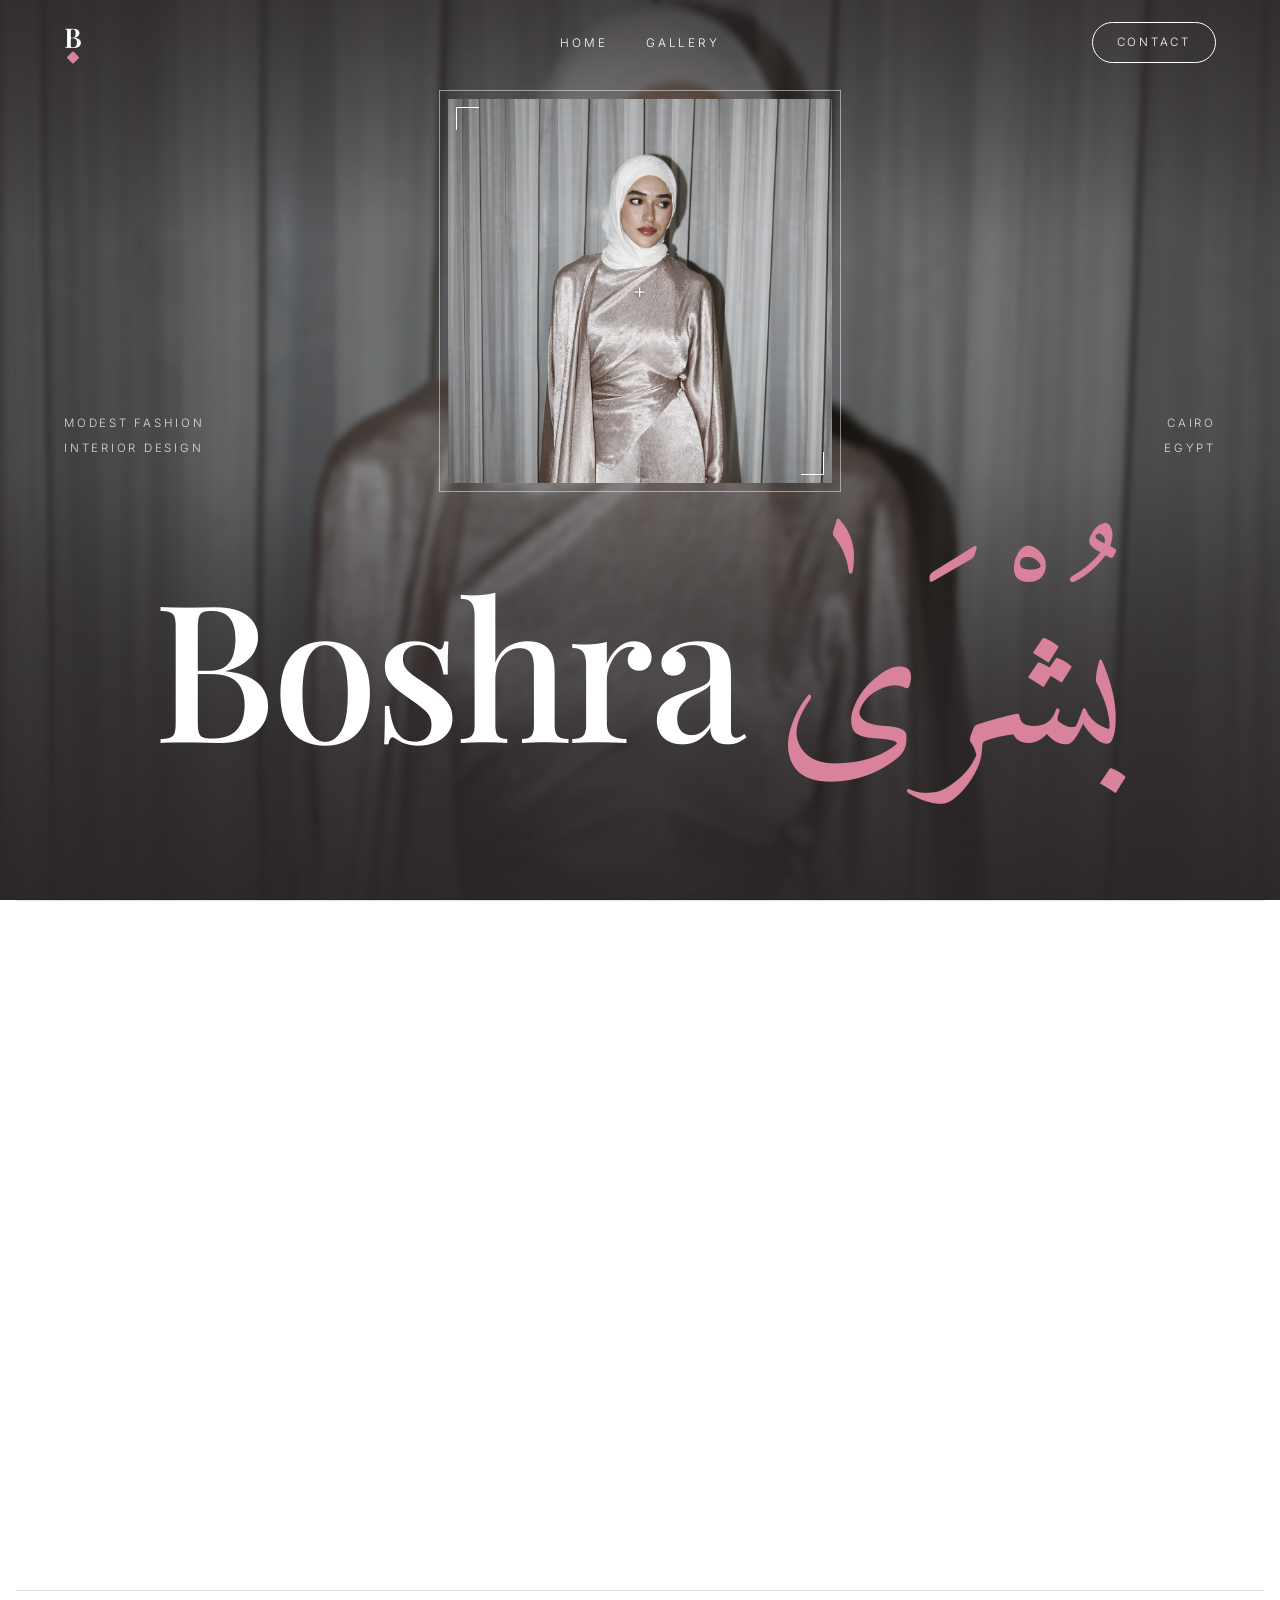
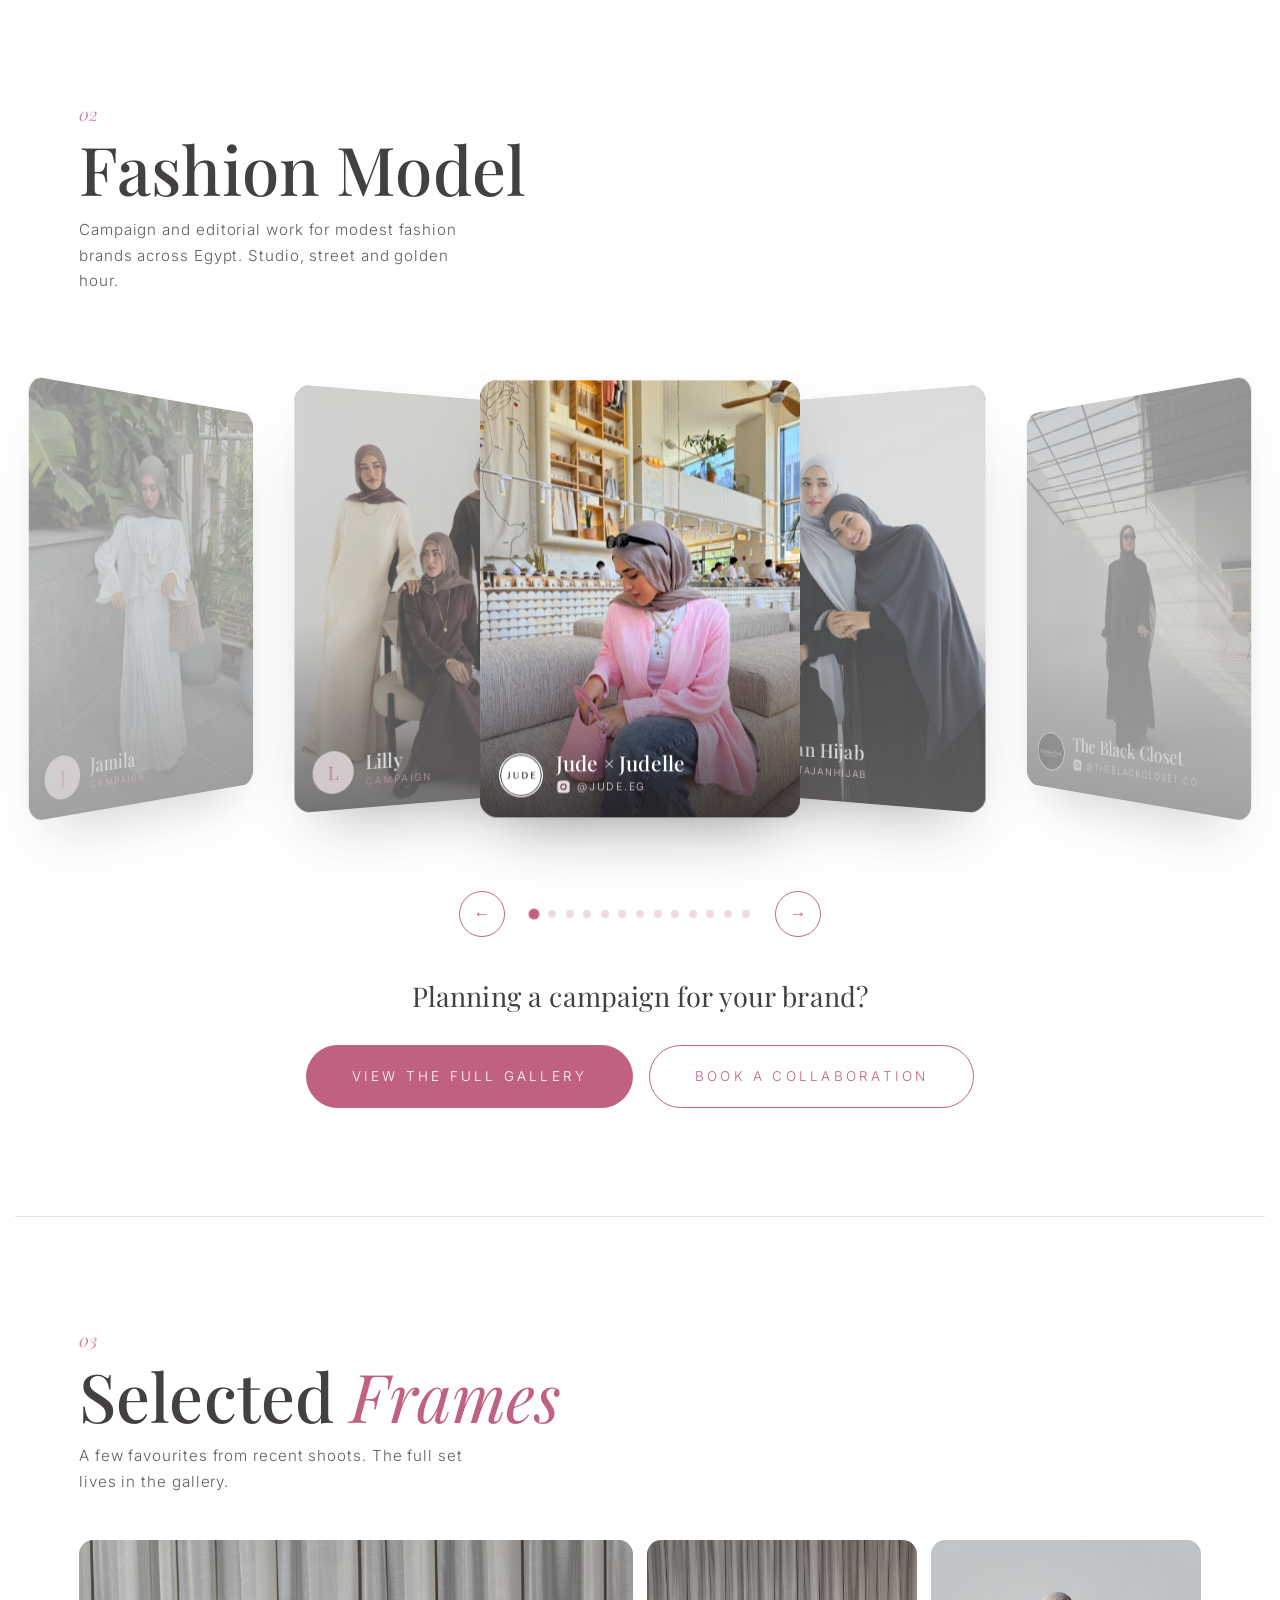
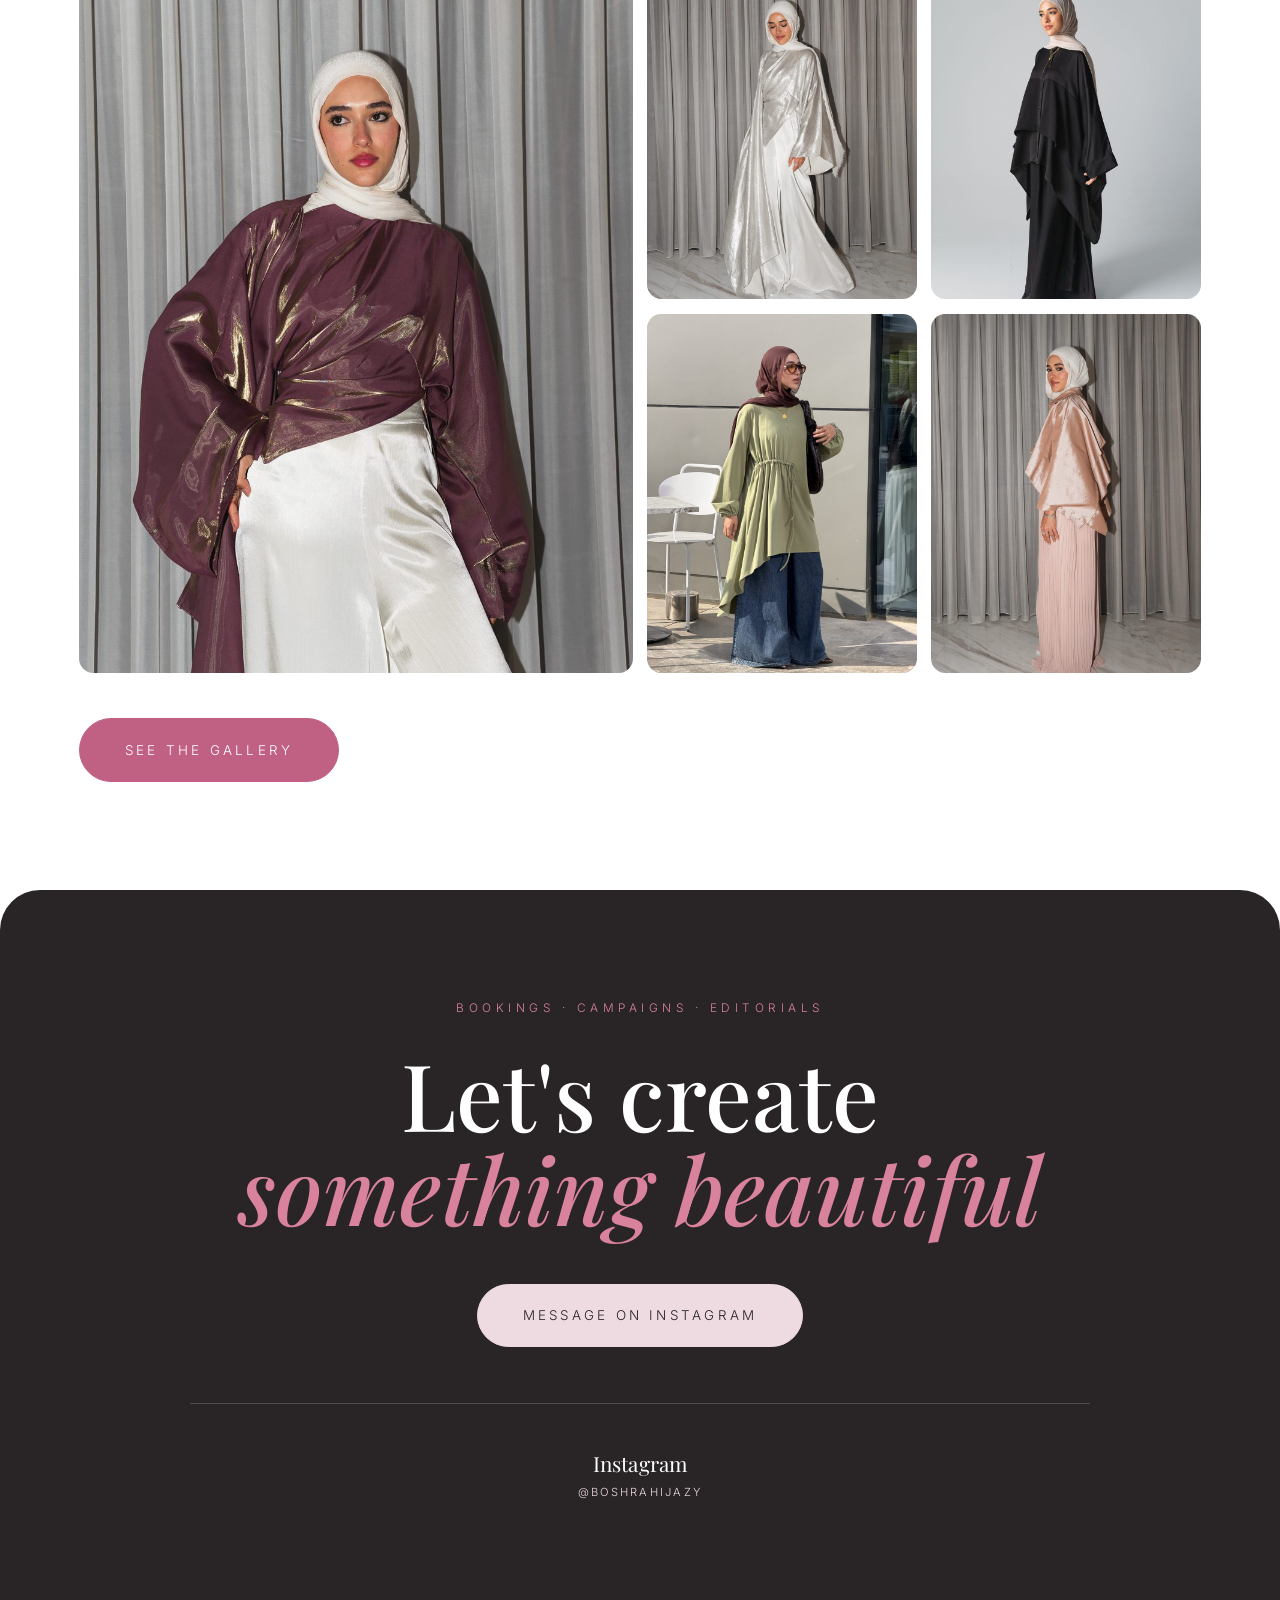
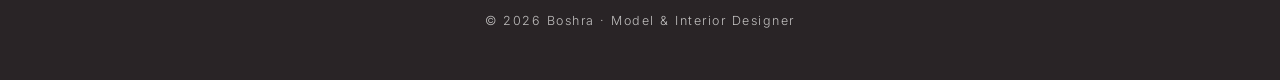
<file: index.html>
<!DOCTYPE html>
<html lang="en">
<head>
  <meta charset="UTF-8" />
  <meta name="viewport" content="width=device-width, initial-scale=1.0" />
  <title>Boshra · Model &amp; Interior Designer</title>
  <meta name="description" content="Boshra (بُشْرَىٰ), modest fashion model and interior designer. Selected work, brand collaborations, and bookings." />
  <meta property="og:type" content="website" />
  <meta property="og:url" content="https://boshrabelal.com/" />
  <meta property="og:title" content="Boshra · Model &amp; Interior Designer" />
  <meta property="og:description" content="Modest fashion model and interior designer. Selected work, brand collaborations, and bookings." />
  <meta property="og:image" content="https://boshrabelal.com/assets/img/studio-champagne.jpg" />
  <meta name="twitter:card" content="summary_large_image" />
  <link rel="canonical" href="https://boshrabelal.com/" />
  <meta name="theme-color" content="#292426" />
  <link rel="icon" href="/assets/favicon.svg?v=47" type="image/svg+xml" />
  <link rel="apple-touch-icon" href="/assets/notion/dot-pink-tile.png?v=47" />
  <link rel="preconnect" href="https://fonts.googleapis.com" />
  <link rel="preconnect" href="https://fonts.gstatic.com" crossorigin />
  <link href="https://fonts.googleapis.com/css2?family=Playfair+Display:ital,wght@0,400;0,500;0,600;1,400;1,500&family=Inter:wght@300;400;500&family=Amiri:ital@0;1&display=swap" rel="stylesheet" />
  <link rel="preload" as="image" href="/assets/img/studio-champagne.jpg" />
  <link rel="stylesheet" href="/css/style.css?v=47" />
</head>
<body>


  <!-- Scroll progress -->
  <div class="progress" id="progress" aria-hidden="true"></div>

  <!-- Preloader -->
  <div class="preloader" id="preloader">
    <span class="preloader__ar">بُشْرَىٰ</span>
  </div>

  <!-- Header -->
  <header class="header" id="header">
    <a href="#top" class="header__logo" aria-label="Boshra, home"><span class="header__logo-b">B</span><span class="header__logo-dot" aria-hidden="true"></span></a>
    <nav class="header__nav" id="nav">
      <a href="#top" aria-current="page">Home</a>
      <a href="/gallery">Gallery</a>
      <!-- hidden for now: <a href="/interiors">Interiors</a> -->
      <a href="#contact" class="nav__contact">Contact</a>
    </nav>
    <a href="#contact" class="header__cta">Contact</a>
    <button class="header__burger" id="burger" aria-label="Menu" aria-expanded="false" aria-controls="nav">
      <span></span><span></span>
    </button>
  </header>

  <main id="top">

    <!-- ══════════ HERO ══════════ -->
    <section class="hero">
      <div class="hero__bg" data-drift>
        <img src="/assets/img/studio-champagne.jpg" alt="" aria-hidden="true" />
      </div>

      <div class="hero__focus" aria-hidden="true">
        <img src="/assets/img/studio-champagne.jpg" alt="" />
        <span class="hero__cross">+</span>
      </div>

      <p class="hero__side hero__side--left">
        <span>Modest Fashion</span>
        <span>Interior Design</span>
      </p>
      <p class="hero__side hero__side--right">
        <span>Cairo</span>
        <span>Egypt</span>
      </p>

      <h1 class="hero__name">
        <span class="hero__name-en">Boshra</span>
        <span class="hero__name-ar" lang="ar" dir="rtl">بُشْرَىٰ</span>
      </h1>
    </section>

    <!-- ══════════ MODEL / ABOUT ══════════ -->
    <section class="model section" id="model">
      <div class="section__head reveal">
        <span class="section__num">01</span>
        <h2 class="section__title">Salam, it's <em>Boshra</em></h2>
      </div>
      <div class="model__about reveal">
        <p>
          Modeling, for me, is representing what modesty means. Every campaign is
          a chance to show that hijab is not a limit on style. It <em>is</em> the style.
        </p>
        <p>
          I've shot abayas, hijabs and modest ready to wear for brands across
          Egypt, in studios, gardens and golden hour streets.
        </p>
        <p>
          Off set, you'll find me sketching floor plans, turning raw layouts into
          vibrant homes.
        </p>
        <span class="model__sign" lang="ar" dir="rtl">بُشْرَىٰ</span>
      </div>
      <div class="model__actions reveal">
        <a class="socialicon" href="https://www.instagram.com/boshrahijazy/" target="_blank" rel="noopener" aria-label="Boshra on Instagram"><svg viewBox="0 0 24 24" width="16" height="16" fill="currentColor" aria-hidden="true"><path d="M12 2.16c3.2 0 3.58.01 4.85.07 1.17.05 1.8.25 2.23.41.56.22.96.48 1.38.9.42.42.68.82.9 1.38.16.42.36 1.06.41 2.23.06 1.27.07 1.65.07 4.85s-.01 3.58-.07 4.85c-.05 1.17-.25 1.8-.41 2.23-.22.56-.48.96-.9 1.38-.42.42-.82.68-1.38.9-.42.16-1.06.36-2.23.41-1.27.06-1.65.07-4.85.07s-3.58-.01-4.85-.07c-1.17-.05-1.8-.25-2.23-.41-.56-.22-.96-.48-1.38-.9-.42-.42-.68-.82-.9-1.38-.16-.42-.36-1.06-.41-2.23-.06-1.27-.07-1.65-.07-4.85s.01-3.58.07-4.85c.05-1.17.25-1.8.41-2.23.22-.56.48-.96.9-1.38.42-.42.82-.68 1.38-.9.42-.16 1.06-.36 2.23-.41 1.27-.06 1.65-.07 4.85-.07zM12 6.87a5.13 5.13 0 1 0 0 10.26 5.13 5.13 0 0 0 0-10.26zm0 8.46a3.33 3.33 0 1 1 0-6.66 3.33 3.33 0 0 1 0 6.66zm6.54-8.66a1.2 1.2 0 1 1-2.4 0 1.2 1.2 0 0 1 2.4 0z"/></svg></a>
        <a class="socialicon" href="https://www.linkedin.com/in/boshra-belal-7276ab41b/" target="_blank" rel="noopener" aria-label="Boshra on LinkedIn"><svg viewBox="0 0 24 24" width="16" height="16" fill="currentColor" aria-hidden="true"><path d="M20.45 20.45h-3.55v-5.57c0-1.33-.03-3.04-1.85-3.04-1.86 0-2.14 1.45-2.14 2.94v5.67H9.35V9h3.41v1.56h.05c.47-.9 1.63-1.85 3.36-1.85 3.6 0 4.27 2.37 4.27 5.45v6.29zM5.34 7.43a2.06 2.06 0 1 1 0-4.12 2.06 2.06 0 0 1 0 4.12zM7.12 20.45H3.56V9h3.56v11.45z"/></svg></a>
      </div>
    </section>

    <!-- ══════════ BRANDS ══════════ -->
    <section class="brands section" id="brands">
      <div class="section__head reveal">
        <span class="section__num">02</span>
        <h2 class="section__title">Fashion Model</h2>
        <p class="section__sub">Campaign and editorial work for modest fashion brands across Egypt. Studio, street and golden hour.</p>
      </div>

      <div class="carousel reveal" id="carousel" aria-roledescription="carousel" aria-label="Brand collaborations">
        <div class="carousel__stage" id="carouselStage">

          <article class="ccard" data-url="/gallery?b=jude">
            <img class="ccard__photo" src="/assets/gallery/jude/01.jpg" alt="Boshra for Jude × Judelle" loading="lazy" />
            <div class="ccard__info">
              <span class="ccard__logo"><img src="/assets/img/brands/jude.jpg" alt="" loading="lazy" /></span>
              <h3>Jude × Judelle</h3>
              <a class="ccard__handle" href="https://www.instagram.com/jude.eg/" target="_blank" rel="noopener" aria-label="Jude × Judelle on Instagram"><svg viewBox="0 0 24 24" width="15" height="15" fill="currentColor" aria-hidden="true"><path d="M12 2.16c3.2 0 3.58.01 4.85.07 1.17.05 1.8.25 2.23.41.56.22.96.48 1.38.9.42.42.68.82.9 1.38.16.42.36 1.06.41 2.23.06 1.27.07 1.65.07 4.85s-.01 3.58-.07 4.85c-.05 1.17-.25 1.8-.41 2.23-.22.56-.48.96-.9 1.38-.42.42-.82.68-1.38.9-.42.16-1.06.36-2.23.41-1.27.06-1.65.07-4.85.07s-3.58-.01-4.85-.07c-1.17-.05-1.8-.25-2.23-.41-.56-.22-.96-.48-1.38-.9-.42-.42-.68-.82-.9-1.38-.16-.42-.36-1.06-.41-2.23-.06-1.27-.07-1.65-.07-4.85s.01-3.58.07-4.85c.05-1.17.25-1.8.41-2.23.22-.56.48-.96.9-1.38.42-.42.82-.68 1.38-.9.42-.16 1.06-.36 2.23-.41 1.27-.06 1.65-.07 4.85-.07zM12 6.87a5.13 5.13 0 1 0 0 10.26 5.13 5.13 0 0 0 0-10.26zm0 8.46a3.33 3.33 0 1 1 0-6.66 3.33 3.33 0 0 1 0 6.66zm6.54-8.66a1.2 1.2 0 1 1-2.4 0 1.2 1.2 0 0 1 2.4 0z"/></svg><span>@jude.eg</span></a>
            </div>
          </article>

          <article class="ccard" data-url="/gallery?b=tajan">
            <img class="ccard__photo" src="/assets/gallery/tajan/01.jpg" alt="Boshra for Tajan Hijab" loading="lazy" />
            <div class="ccard__info">
              <span class="ccard__logo"><img src="/assets/img/brands/tajan.jpg" alt="" loading="lazy" /></span>
              <h3>Tajan Hijab</h3>
              <a class="ccard__handle" href="https://www.instagram.com/tajanhijab/" target="_blank" rel="noopener" aria-label="Tajan Hijab on Instagram"><svg viewBox="0 0 24 24" width="15" height="15" fill="currentColor" aria-hidden="true"><path d="M12 2.16c3.2 0 3.58.01 4.85.07 1.17.05 1.8.25 2.23.41.56.22.96.48 1.38.9.42.42.68.82.9 1.38.16.42.36 1.06.41 2.23.06 1.27.07 1.65.07 4.85s-.01 3.58-.07 4.85c-.05 1.17-.25 1.8-.41 2.23-.22.56-.48.96-.9 1.38-.42.42-.82.68-1.38.9-.42.16-1.06.36-2.23.41-1.27.06-1.65.07-4.85.07s-3.58-.01-4.85-.07c-1.17-.05-1.8-.25-2.23-.41-.56-.22-.96-.48-1.38-.9-.42-.42-.68-.82-.9-1.38-.16-.42-.36-1.06-.41-2.23-.06-1.27-.07-1.65-.07-4.85s.01-3.58.07-4.85c.05-1.17.25-1.8.41-2.23.22-.56.48-.96.9-1.38.42-.42.82-.68 1.38-.9.42-.16 1.06-.36 2.23-.41 1.27-.06 1.65-.07 4.85-.07zM12 6.87a5.13 5.13 0 1 0 0 10.26 5.13 5.13 0 0 0 0-10.26zm0 8.46a3.33 3.33 0 1 1 0-6.66 3.33 3.33 0 0 1 0 6.66zm6.54-8.66a1.2 1.2 0 1 1-2.4 0 1.2 1.2 0 0 1 2.4 0z"/></svg><span>@tajanhijab</span></a>
            </div>
          </article>

          <article class="ccard" data-url="/gallery?b=blackcloset">
            <img class="ccard__photo" src="/assets/gallery/blackcloset/01.jpg" alt="Boshra for The Black Closet" loading="lazy" />
            <div class="ccard__info">
              <span class="ccard__logo"><img src="/assets/img/brands/blackcloset.jpg" alt="" loading="lazy" /></span>
              <h3>The Black Closet</h3>
              <a class="ccard__handle" href="https://www.instagram.com/theblackcloset.co/" target="_blank" rel="noopener" aria-label="The Black Closet on Instagram"><svg viewBox="0 0 24 24" width="15" height="15" fill="currentColor" aria-hidden="true"><path d="M12 2.16c3.2 0 3.58.01 4.85.07 1.17.05 1.8.25 2.23.41.56.22.96.48 1.38.9.42.42.68.82.9 1.38.16.42.36 1.06.41 2.23.06 1.27.07 1.65.07 4.85s-.01 3.58-.07 4.85c-.05 1.17-.25 1.8-.41 2.23-.22.56-.48.96-.9 1.38-.42.42-.82.68-1.38.9-.42.16-1.06.36-2.23.41-1.27.06-1.65.07-4.85.07s-3.58-.01-4.85-.07c-1.17-.05-1.8-.25-2.23-.41-.56-.22-.96-.48-1.38-.9-.42-.42-.68-.82-.9-1.38-.16-.42-.36-1.06-.41-2.23-.06-1.27-.07-1.65-.07-4.85s.01-3.58.07-4.85c.05-1.17.25-1.8.41-2.23.22-.56.48-.96.9-1.38.42-.42.82-.68 1.38-.9.42-.16 1.06-.36 2.23-.41 1.27-.06 1.65-.07 4.85-.07zM12 6.87a5.13 5.13 0 1 0 0 10.26 5.13 5.13 0 0 0 0-10.26zm0 8.46a3.33 3.33 0 1 1 0-6.66 3.33 3.33 0 0 1 0 6.66zm6.54-8.66a1.2 1.2 0 1 1-2.4 0 1.2 1.2 0 0 1 2.4 0z"/></svg><span>@theblackcloset.co</span></a>
            </div>
          </article>

          <article class="ccard" data-url="/gallery?b=sumaya">
            <img class="ccard__photo" src="/assets/gallery/sumaya/01.jpg" alt="Boshra for Sumaya Couture" loading="lazy" />
            <div class="ccard__info">
              <span class="ccard__logo"><img src="/assets/img/brands/sumaya.jpg" alt="" loading="lazy" /></span>
              <h3>Sumaya Couture</h3>
              <a class="ccard__handle" href="https://www.instagram.com/sumayacouture/" target="_blank" rel="noopener" aria-label="Sumaya Couture on Instagram"><svg viewBox="0 0 24 24" width="15" height="15" fill="currentColor" aria-hidden="true"><path d="M12 2.16c3.2 0 3.58.01 4.85.07 1.17.05 1.8.25 2.23.41.56.22.96.48 1.38.9.42.42.68.82.9 1.38.16.42.36 1.06.41 2.23.06 1.27.07 1.65.07 4.85s-.01 3.58-.07 4.85c-.05 1.17-.25 1.8-.41 2.23-.22.56-.48.96-.9 1.38-.42.42-.82.68-1.38.9-.42.16-1.06.36-2.23.41-1.27.06-1.65.07-4.85.07s-3.58-.01-4.85-.07c-1.17-.05-1.8-.25-2.23-.41-.56-.22-.96-.48-1.38-.9-.42-.42-.68-.82-.9-1.38-.16-.42-.36-1.06-.41-2.23-.06-1.27-.07-1.65-.07-4.85s.01-3.58.07-4.85c.05-1.17.25-1.8.41-2.23.22-.56.48-.96.9-1.38.42-.42.82-.68 1.38-.9.42-.16 1.06-.36 2.23-.41 1.27-.06 1.65-.07 4.85-.07zM12 6.87a5.13 5.13 0 1 0 0 10.26 5.13 5.13 0 0 0 0-10.26zm0 8.46a3.33 3.33 0 1 1 0-6.66 3.33 3.33 0 0 1 0 6.66zm6.54-8.66a1.2 1.2 0 1 1-2.4 0 1.2 1.2 0 0 1 2.4 0z"/></svg><span>@sumayacouture</span></a>
            </div>
          </article>

          <article class="ccard" data-url="/gallery?b=bynusayba">
            <img class="ccard__photo" src="/assets/gallery/bynusayba/01.jpg" alt="Boshra for By Nusayba" loading="lazy" />
            <div class="ccard__info">
              <span class="ccard__logo"><img src="/assets/img/brands/bynusayba.jpg" alt="" loading="lazy" /></span>
              <h3>By Nusayba</h3>
              <a class="ccard__handle" href="https://www.instagram.com/bynusayba/" target="_blank" rel="noopener" aria-label="By Nusayba on Instagram"><svg viewBox="0 0 24 24" width="15" height="15" fill="currentColor" aria-hidden="true"><path d="M12 2.16c3.2 0 3.58.01 4.85.07 1.17.05 1.8.25 2.23.41.56.22.96.48 1.38.9.42.42.68.82.9 1.38.16.42.36 1.06.41 2.23.06 1.27.07 1.65.07 4.85s-.01 3.58-.07 4.85c-.05 1.17-.25 1.8-.41 2.23-.22.56-.48.96-.9 1.38-.42.42-.82.68-1.38.9-.42.16-1.06.36-2.23.41-1.27.06-1.65.07-4.85.07s-3.58-.01-4.85-.07c-1.17-.05-1.8-.25-2.23-.41-.56-.22-.96-.48-1.38-.9-.42-.42-.68-.82-.9-1.38-.16-.42-.36-1.06-.41-2.23-.06-1.27-.07-1.65-.07-4.85s.01-3.58.07-4.85c.05-1.17.25-1.8.41-2.23.22-.56.48-.96.9-1.38.42-.42.82-.68 1.38-.9.42-.16 1.06-.36 2.23-.41 1.27-.06 1.65-.07 4.85-.07zM12 6.87a5.13 5.13 0 1 0 0 10.26 5.13 5.13 0 0 0 0-10.26zm0 8.46a3.33 3.33 0 1 1 0-6.66 3.33 3.33 0 0 1 0 6.66zm6.54-8.66a1.2 1.2 0 1 1-2.4 0 1.2 1.2 0 0 1 2.4 0z"/></svg><span>@bynusayba</span></a>
            </div>
          </article>

          <article class="ccard" data-url="/gallery?b=modesty">
            <img class="ccard__photo" src="/assets/gallery/modesty/01.jpg" alt="Boshra for Modesty Abaya" loading="lazy" />
            <div class="ccard__info">
              <span class="ccard__logo"><img src="/assets/img/brands/modesty.jpg" alt="" loading="lazy" /></span>
              <h3>Modesty Abaya</h3>
              <a class="ccard__handle" href="https://www.instagram.com/modesty.abaya/" target="_blank" rel="noopener" aria-label="Modesty Abaya on Instagram"><svg viewBox="0 0 24 24" width="15" height="15" fill="currentColor" aria-hidden="true"><path d="M12 2.16c3.2 0 3.58.01 4.85.07 1.17.05 1.8.25 2.23.41.56.22.96.48 1.38.9.42.42.68.82.9 1.38.16.42.36 1.06.41 2.23.06 1.27.07 1.65.07 4.85s-.01 3.58-.07 4.85c-.05 1.17-.25 1.8-.41 2.23-.22.56-.48.96-.9 1.38-.42.42-.82.68-1.38.9-.42.16-1.06.36-2.23.41-1.27.06-1.65.07-4.85.07s-3.58-.01-4.85-.07c-1.17-.05-1.8-.25-2.23-.41-.56-.22-.96-.48-1.38-.9-.42-.42-.68-.82-.9-1.38-.16-.42-.36-1.06-.41-2.23-.06-1.27-.07-1.65-.07-4.85s.01-3.58.07-4.85c.05-1.17.25-1.8.41-2.23.22-.56.48-.96.9-1.38.42-.42.82-.68 1.38-.9.42-.16 1.06-.36 2.23-.41 1.27-.06 1.65-.07 4.85-.07zM12 6.87a5.13 5.13 0 1 0 0 10.26 5.13 5.13 0 0 0 0-10.26zm0 8.46a3.33 3.33 0 1 1 0-6.66 3.33 3.33 0 0 1 0 6.66zm6.54-8.66a1.2 1.2 0 1 1-2.4 0 1.2 1.2 0 0 1 2.4 0z"/></svg><span>@modesty.abaya</span></a>
            </div>
          </article>

          <article class="ccard" data-url="/gallery?b=hayaa">
            <img class="ccard__photo" src="/assets/gallery/hayaa/01.jpg" alt="Boshra for Hayaa Fashion" loading="lazy" />
            <div class="ccard__info">
              <span class="ccard__logo"><img src="/assets/img/brands/hayaa.jpg" alt="" loading="lazy" /></span>
              <h3>Hayaa Fashion</h3>
              <a class="ccard__handle" href="https://www.instagram.com/hayaafashioneg/" target="_blank" rel="noopener" aria-label="Hayaa Fashion on Instagram"><svg viewBox="0 0 24 24" width="15" height="15" fill="currentColor" aria-hidden="true"><path d="M12 2.16c3.2 0 3.58.01 4.85.07 1.17.05 1.8.25 2.23.41.56.22.96.48 1.38.9.42.42.68.82.9 1.38.16.42.36 1.06.41 2.23.06 1.27.07 1.65.07 4.85s-.01 3.58-.07 4.85c-.05 1.17-.25 1.8-.41 2.23-.22.56-.48.96-.9 1.38-.42.42-.82.68-1.38.9-.42.16-1.06.36-2.23.41-1.27.06-1.65.07-4.85.07s-3.58-.01-4.85-.07c-1.17-.05-1.8-.25-2.23-.41-.56-.22-.96-.48-1.38-.9-.42-.42-.68-.82-.9-1.38-.16-.42-.36-1.06-.41-2.23-.06-1.27-.07-1.65-.07-4.85s.01-3.58.07-4.85c.05-1.17.25-1.8.41-2.23.22-.56.48-.96.9-1.38.42-.42.82-.68 1.38-.9.42-.16 1.06-.36 2.23-.41 1.27-.06 1.65-.07 4.85-.07zM12 6.87a5.13 5.13 0 1 0 0 10.26 5.13 5.13 0 0 0 0-10.26zm0 8.46a3.33 3.33 0 1 1 0-6.66 3.33 3.33 0 0 1 0 6.66zm6.54-8.66a1.2 1.2 0 1 1-2.4 0 1.2 1.2 0 0 1 2.4 0z"/></svg><span>@hayaafashioneg</span></a>
            </div>
          </article>

          <article class="ccard" data-url="/gallery?b=sjaal">
            <img class="ccard__photo" src="/assets/gallery/sjaal/01.jpg" alt="Boshra for Sjaal" loading="lazy" />
            <div class="ccard__info">
              <span class="ccard__logo"><img src="/assets/img/brands/sjaal.jpg" alt="" loading="lazy" /></span>
              <h3>Sjaal</h3>
              <a class="ccard__handle" href="https://www.instagram.com/sjaal.eg/" target="_blank" rel="noopener" aria-label="Sjaal on Instagram"><svg viewBox="0 0 24 24" width="15" height="15" fill="currentColor" aria-hidden="true"><path d="M12 2.16c3.2 0 3.58.01 4.85.07 1.17.05 1.8.25 2.23.41.56.22.96.48 1.38.9.42.42.68.82.9 1.38.16.42.36 1.06.41 2.23.06 1.27.07 1.65.07 4.85s-.01 3.58-.07 4.85c-.05 1.17-.25 1.8-.41 2.23-.22.56-.48.96-.9 1.38-.42.42-.82.68-1.38.9-.42.16-1.06.36-2.23.41-1.27.06-1.65.07-4.85.07s-3.58-.01-4.85-.07c-1.17-.05-1.8-.25-2.23-.41-.56-.22-.96-.48-1.38-.9-.42-.42-.68-.82-.9-1.38-.16-.42-.36-1.06-.41-2.23-.06-1.27-.07-1.65-.07-4.85s.01-3.58.07-4.85c.05-1.17.25-1.8.41-2.23.22-.56.48-.96.9-1.38.42-.42.82-.68 1.38-.9.42-.16 1.06-.36 2.23-.41 1.27-.06 1.65-.07 4.85-.07zM12 6.87a5.13 5.13 0 1 0 0 10.26 5.13 5.13 0 0 0 0-10.26zm0 8.46a3.33 3.33 0 1 1 0-6.66 3.33 3.33 0 0 1 0 6.66zm6.54-8.66a1.2 1.2 0 1 1-2.4 0 1.2 1.2 0 0 1 2.4 0z"/></svg><span>@sjaal.eg</span></a>
            </div>
          </article>

          <article class="ccard" data-url="/gallery?b=ibriz">
            <img class="ccard__photo" src="/assets/gallery/ibriz/01.jpg" alt="Boshra for Ibriz Abaya" loading="lazy" />
            <div class="ccard__info">
              <span class="ccard__logo"><img src="/assets/img/brands/ibriz.jpg" alt="" loading="lazy" /></span>
              <h3>Ibriz Abaya</h3>
              <a class="ccard__handle" href="https://www.instagram.com/ibrizabaya/" target="_blank" rel="noopener" aria-label="Ibriz Abaya on Instagram"><svg viewBox="0 0 24 24" width="15" height="15" fill="currentColor" aria-hidden="true"><path d="M12 2.16c3.2 0 3.58.01 4.85.07 1.17.05 1.8.25 2.23.41.56.22.96.48 1.38.9.42.42.68.82.9 1.38.16.42.36 1.06.41 2.23.06 1.27.07 1.65.07 4.85s-.01 3.58-.07 4.85c-.05 1.17-.25 1.8-.41 2.23-.22.56-.48.96-.9 1.38-.42.42-.82.68-1.38.9-.42.16-1.06.36-2.23.41-1.27.06-1.65.07-4.85.07s-3.58-.01-4.85-.07c-1.17-.05-1.8-.25-2.23-.41-.56-.22-.96-.48-1.38-.9-.42-.42-.68-.82-.9-1.38-.16-.42-.36-1.06-.41-2.23-.06-1.27-.07-1.65-.07-4.85s.01-3.58.07-4.85c.05-1.17.25-1.8.41-2.23.22-.56.48-.96.9-1.38.42-.42.82-.68 1.38-.9.42-.16 1.06-.36 2.23-.41 1.27-.06 1.65-.07 4.85-.07zM12 6.87a5.13 5.13 0 1 0 0 10.26 5.13 5.13 0 0 0 0-10.26zm0 8.46a3.33 3.33 0 1 1 0-6.66 3.33 3.33 0 0 1 0 6.66zm6.54-8.66a1.2 1.2 0 1 1-2.4 0 1.2 1.2 0 0 1 2.4 0z"/></svg><span>@ibrizabaya</span></a>
            </div>
          </article>

          <article class="ccard" data-url="/gallery?b=qibla">
            <img class="ccard__photo" src="/assets/gallery/qibla/01.jpg" alt="Boshra for Qibla" loading="lazy" />
            <div class="ccard__info">
              <span class="ccard__logo"><img src="/assets/img/brands/qibla.jpg" alt="" loading="lazy" /></span>
              <h3>Qibla</h3>
              <a class="ccard__handle" href="https://www.instagram.com/qibla.eg/" target="_blank" rel="noopener" aria-label="Qibla on Instagram"><svg viewBox="0 0 24 24" width="15" height="15" fill="currentColor" aria-hidden="true"><path d="M12 2.16c3.2 0 3.58.01 4.85.07 1.17.05 1.8.25 2.23.41.56.22.96.48 1.38.9.42.42.68.82.9 1.38.16.42.36 1.06.41 2.23.06 1.27.07 1.65.07 4.85s-.01 3.58-.07 4.85c-.05 1.17-.25 1.8-.41 2.23-.22.56-.48.96-.9 1.38-.42.42-.82.68-1.38.9-.42.16-1.06.36-2.23.41-1.27.06-1.65.07-4.85.07s-3.58-.01-4.85-.07c-1.17-.05-1.8-.25-2.23-.41-.56-.22-.96-.48-1.38-.9-.42-.42-.68-.82-.9-1.38-.16-.42-.36-1.06-.41-2.23-.06-1.27-.07-1.65-.07-4.85s.01-3.58.07-4.85c.05-1.17.25-1.8.41-2.23.22-.56.48-.96.9-1.38.42-.42.82-.68 1.38-.9.42-.16 1.06-.36 2.23-.41 1.27-.06 1.65-.07 4.85-.07zM12 6.87a5.13 5.13 0 1 0 0 10.26 5.13 5.13 0 0 0 0-10.26zm0 8.46a3.33 3.33 0 1 1 0-6.66 3.33 3.33 0 0 1 0 6.66zm6.54-8.66a1.2 1.2 0 1 1-2.4 0 1.2 1.2 0 0 1 2.4 0z"/></svg><span>@qibla.eg</span></a>
            </div>
          </article>

          <article class="ccard" data-url="/gallery?b=haize">
            <img class="ccard__photo" src="/assets/gallery/haize/01.jpg" alt="Boshra for Haize the Lable" loading="lazy" />
            <div class="ccard__info">
              <span class="ccard__logo ccard__logo--mono">H</span>
              <h3>Haize the Lable</h3>
              <p class="ccard__sub">Campaign</p>
            </div>
          </article>

          <article class="ccard" data-url="/gallery?b=jamila">
            <img class="ccard__photo" src="/assets/gallery/jamila/01.jpg" alt="Boshra for Jamila" loading="lazy" />
            <div class="ccard__info">
              <span class="ccard__logo ccard__logo--mono">J</span>
              <h3>Jamila</h3>
              <p class="ccard__sub">Campaign</p>
            </div>
          </article>

          <article class="ccard" data-url="/gallery?b=lilly">
            <img class="ccard__photo" src="/assets/gallery/lilly/01.jpg" alt="Boshra for Lilly" loading="lazy" />
            <div class="ccard__info">
              <span class="ccard__logo ccard__logo--mono">L</span>
              <h3>Lilly</h3>
              <p class="ccard__sub">Campaign</p>
            </div>
          </article>

        </div>

        <div class="carousel__nav">
          <button class="carousel__btn" id="carPrev" aria-label="Previous brand">←</button>
          <div class="carousel__dots" id="carDots" role="tablist" aria-label="Brands"></div>
          <button class="carousel__btn" id="carNext" aria-label="Next brand">→</button>
        </div>
      </div>

      <div class="brands__cta reveal">
        <p>Planning a campaign for your brand?</p>
        <div class="brands__cta-actions">
          <a href="/gallery" class="btn btn--solid btn--lg">View the full gallery</a>
          <a href="#contact" class="btn btn--ghost btn--lg">Book a collaboration</a>
        </div>
      </div>
    </section>

    <!-- ══════════ SELECTED FRAMES ══════════ -->
    <section class="frames section" id="frames">
      <div class="section__head reveal">
        <span class="section__num">03</span>
        <h2 class="section__title">Selected <em>Frames</em></h2>
        <p class="section__sub">A few favourites from recent shoots. The full set lives in the gallery.</p>
      </div>
      <div class="frames__grid reveal">
        <a class="frames__item frames__item--tall" href="/gallery?b=haize">
          <img src="/assets/gallery/haize/12.jpg" alt="Boshra for Haize the Label in a plum and gold satin abaya" loading="lazy" decoding="async" />
          <span class="frames__cap">Haize the Label</span>
        </a>
        <a class="frames__item" href="/gallery?b=haize">
          <img src="/assets/gallery/haize/09.jpg" alt="Boshra for Haize the Label in a silver satin abaya" loading="lazy" decoding="async" />
          <span class="frames__cap">Haize the Label</span>
        </a>
        <a class="frames__item" href="/gallery?b=ibriz">
          <img src="/assets/gallery/ibriz/10.jpg" alt="Boshra for Ibriz Abaya" loading="lazy" decoding="async" />
          <span class="frames__cap">Ibriz Abaya</span>
        </a>
        <a class="frames__item" href="/gallery?b=blackcloset">
          <img src="/assets/gallery/blackcloset/16.jpg" alt="Boshra for The Black Closet in a sage tunic" loading="lazy" decoding="async" />
          <span class="frames__cap">The Black Closet</span>
        </a>
        <a class="frames__item" href="/gallery?b=haize">
          <img src="/assets/gallery/haize/16.jpg" alt="Boshra for Haize the Label in a blush satin set" loading="lazy" decoding="async" />
          <span class="frames__cap">Haize the Label</span>
        </a>
      </div>
      <div class="frames__actions reveal">
        <a href="/gallery" class="btn btn--solid btn--lg">See the gallery</a>
      </div>
    </section>

    <!-- Interiors section, hidden for now. A <template> keeps the markup in the
         page without rendering it or loading anything; move it back out to restore. -->
    <template id="interiors-hidden">
    <!-- ══════════ INTERIORS ══════════ -->
    <section class="ifeature" id="interiors">
      <div class="ifeature__grid-bg" aria-hidden="true"></div>
      <div class="ifeature__inner">

        <div class="ifeature__head reveal">
          <span class="section__num">03</span>
          <h2 class="section__title">Interiors</h2>
          <p class="ifeature__lede">
            Interior design for homes, workplaces and retail. From the first
            plan to the final styling.
          </p>
        </div>

        <figure class="ifeature__plan reveal">
          <canvas id="spaceCanvas" width="460" height="500" role="img" aria-label="Floor plan drawing itself and filling with furniture"></canvas>
          <figcaption>Layout study</figcaption>
        </figure>

        <div class="ifeature__actions reveal">
          <a href="/interiors" class="btn btn--solid btn--lg">Explore interiors</a>
          <a href="https://cotton-mole-50d.notion.site/3bbeed92101c80edad5cf53540855c5d?pvs=105" target="_blank" rel="noopener" class="btn btn--ghost btn--lg">Start a project</a>
        </div>
      </div>
    </section>

    </template>

    <!-- ══════════ CONTACT ══════════ -->
    <section class="contact section" id="contact">
      <div class="contact__inner">
        <p class="contact__eyebrow reveal">Bookings · Campaigns · Editorials</p>
        <h2 class="contact__title reveal">Let's create<br /><em>something beautiful</em></h2>
        <div class="contact__actions reveal">
          <a class="btn btn--light btn--lg" href="https://ig.me/m/boshrahijazy" target="_blank" rel="noopener">Message on Instagram</a>
        </div>
        <ul class="contact__links reveal">
          <li><a href="https://www.instagram.com/boshrahijazy/" target="_blank" rel="noopener">Instagram <small>@boshrahijazy</small></a></li>
        </ul>
      </div>
    </section>
  </main>

  <footer class="footer">
    <p>© <span id="year"></span> Boshra · Model &amp; Interior Designer</p>
  </footer>

  <script src="/js/main.js?v=47"></script>
</body>
</html>
</file>
<file: css/style.css>
/* ─────────────────────────────────────────────
   Boshra — Model & Interior Designer
   Palette: white · grey · rose pink · charcoal
   Playfair Display + Inter
   ───────────────────────────────────────────── */

:root {
  --cream: #ffffff;         /* white */
  --cream-2: #f3f3f2;       /* soft grey-white */
  --burgundy: #c06183;      /* deep pink (primary accent) */
  --burgundy-deep: #a84e6e;
  --rose: #d9829b;
  --blush: #eddbe1;         /* pale pink */
  --chocolate: #444041;     /* charcoal grey (text) */
  --plum: #292426;          /* near-black grey (dark sections) */
  --line: rgba(68, 64, 65, 0.15);
  --serif: "Playfair Display", Georgia, serif;
  --sans: "Inter", "Helvetica Neue", sans-serif;
  --arabic: "Amiri", serif;
  --ease: cubic-bezier(0.22, 1, 0.36, 1);
}

* { margin: 0; padding: 0; box-sizing: border-box; }

html { scroll-behavior: smooth; }
/* Kill sideways scroll from decorative overflow (3D carousel, hero drift) —
   `clip` is respected by iOS Safari where `hidden` on body is not */
html, body { overflow-x: clip; }

body {
  font-family: var(--sans);
  font-weight: 300;
  background: var(--cream);
  color: var(--chocolate);
  line-height: 1.7;
  letter-spacing: 0.01em;
  /* no overflow-x: hidden here: it would make body a scroll container and
     break every position: sticky on the site. overflow-x: clip on html/body
     above handles sideways overflow without that side effect. */
}

img { display: block; max-width: 100%; }
a { color: inherit; text-decoration: none; }
ul { list-style: none; }

::selection { background: var(--burgundy); color: var(--cream); }

/* Keyboard focus — visible on both light and dark backgrounds */
:focus-visible {
  outline: 2px solid var(--rose);
  outline-offset: 3px;
  border-radius: 2px;
}
.header:not(.is-scrolled) :focus-visible { outline-color: var(--cream); }

/* ── Preloader ── */
.preloader {
  position: fixed; inset: 0; z-index: 1000;
  background: var(--plum);
  display: grid; place-items: center;
  transition: opacity 0.9s var(--ease), visibility 0.9s;
}
.preloader__ar {
  font-family: var(--arabic);
  font-size: clamp(3rem, 8vw, 5.5rem);
  color: var(--blush);
  animation: fadeUp 1.1s var(--ease) both;
}
.preloader.is-done { opacity: 0; visibility: hidden; }
@keyframes fadeUp {
  from { opacity: 0; transform: translateY(24px); }
  to { opacity: 1; transform: translateY(0); }
}

/* ── Header ── */
.header {
  position: fixed; top: 0; left: 0; right: 0; z-index: 100;
  display: grid;
  grid-template-columns: 1fr auto 1fr;
  align-items: center;
  padding: 1.4rem clamp(1.5rem, 5vw, 4rem);
  transition: transform 0.5s var(--ease), background 0.4s, padding 0.4s, box-shadow 0.4s;
  /* Over the dark hero at the top */
  color: var(--cream);
}
.header.is-scrolled {
  background: rgba(250, 250, 248, 0.9);
  backdrop-filter: blur(14px);
  -webkit-backdrop-filter: blur(14px);
  padding: 0.9rem clamp(1.5rem, 5vw, 4rem);
  box-shadow: 0 1px 0 var(--line);
  color: var(--chocolate);
}
.header.is-hidden { transform: translateY(-110%); }
.header__logo {
  position: relative;
  justify-self: start;
  display: inline-flex; flex-direction: column; align-items: center;
  line-height: 1;
  padding-bottom: 0.7rem;   /* room for the rotated dot below the letter */
}
.header__logo-b {
  font-family: var(--serif);
  font-size: 1.7rem; font-weight: 600;
  letter-spacing: 0.02em;
}
/* the dot sits under the letter and centred, the way baa (ب) is dotted */
.header__logo-dot {
  position: absolute; left: 50%; bottom: 0;
  transform: translateX(-50%);
  width: 9px; height: 9px;
  border-radius: 1px;
  background: var(--rose);
  /* turned 45 degrees, the way a qalam lays the dot under baa */
  transform: translateX(-50%) rotate(45deg);
  transition: background 0.35s, transform 0.35s var(--ease);
}
.header.is-scrolled .header__logo-dot { background: var(--burgundy); }
.header__logo:hover .header__logo-dot { transform: translateX(-50%) rotate(45deg) scale(1.35); }
.header__nav {
  display: flex; align-items: center; gap: clamp(1.2rem, 3vw, 2.4rem);
  justify-self: center;
}
.header__nav a {
  font-size: 0.74rem; letter-spacing: 0.24em; text-transform: uppercase;
  position: relative; padding: 0.2rem 0;
}
.header__nav a::after {
  content: ""; position: absolute; left: 0; bottom: 0;
  width: 100%; height: 1px; background: currentColor;
  transform: scaleX(0); transform-origin: right;
  transition: transform 0.45s var(--ease);
}
.header__nav a:hover::after { transform: scaleX(1); transform-origin: left; }
.header__cta {
  justify-self: end;
  font-size: 0.72rem; letter-spacing: 0.24em; text-transform: uppercase;
  border: 1px solid currentColor;
  padding: 0.6rem 1.5rem; border-radius: 999px;
  transition: background 0.35s, color 0.35s, border-color 0.35s;
}
.header__cta:hover { background: var(--cream); color: var(--plum); border-color: var(--cream); }
.header.is-scrolled .header__cta:hover { background: var(--burgundy); color: var(--cream); border-color: var(--burgundy); }
.header__burger { display: none; }

/* ── Buttons ── */
.btn {
  display: inline-block;
  font-size: 0.78rem; letter-spacing: 0.24em; text-transform: uppercase;
  padding: 1rem 2.2rem; border-radius: 999px;
  border: 1px solid var(--burgundy);
  transition: transform 0.35s var(--ease), background 0.35s, color 0.35s, box-shadow 0.35s;
}
.btn:hover { transform: translateY(-3px); box-shadow: 0 16px 32px -16px rgba(192, 97, 131, 0.55); }
.btn--solid { background: var(--burgundy); color: var(--cream); }
.btn--solid:hover { background: var(--burgundy-deep); }
.btn--light { background: var(--blush); border-color: var(--blush); color: var(--plum); }
.btn--light:hover { background: var(--rose); border-color: var(--rose); }
.btn--outline { border-color: var(--blush); color: var(--blush); }
.btn--outline:hover { background: var(--blush); color: var(--plum); }
.btn--ghost { color: var(--burgundy); }
.btn--ghost:hover { background: var(--burgundy); color: #fff; }
.btn--lg { padding: 1.2rem 2.8rem; font-size: 0.84rem; }

/* ── Hero (full-bleed editorial) ── */
.hero {
  position: relative;
  height: 100svh; min-height: 620px;
  overflow: hidden;
  background: var(--plum);
  isolation: isolate;
}
/* Blurred, darkened backdrop */
.hero__bg {
  position: absolute; inset: 0; z-index: 0;
  overflow: hidden;
}
.hero__bg img {
  width: 100%; height: 100%;
  object-fit: cover; object-position: 50% 32%;
  filter: grayscale(0.35) brightness(0.62) blur(3px);
  transform: scale(1.12);
  transition: transform 0.6s var(--ease);
  will-change: transform;
}
.hero::after {
  content: ""; position: absolute; inset: 0; z-index: 1;
  background:
    radial-gradient(60% 55% at 50% 34%, transparent 40%, rgba(41, 36, 38, 0.55) 100%),
    linear-gradient(to bottom, rgba(41, 36, 38, 0.55) 0%, transparent 26%, transparent 52%, rgba(41, 36, 38, 0.88) 100%);
  pointer-events: none;
}
/* Sharp focus-frame crop with crosshair */
.hero__focus {
  position: absolute; z-index: 2;
  top: clamp(4.5rem, 11vh, 8.5rem); left: 50%;
  transform: translateX(-50%);
  width: clamp(220px, 30vw, 400px);
  aspect-ratio: 1 / 1;
  overflow: hidden;
  outline: 1px solid rgba(250, 250, 248, 0.5);
  outline-offset: 8px;
  box-shadow:
    0 0 0 1px rgba(250, 250, 248, 0);
  opacity: 0; transform: translateX(-50%) scale(0.94);
  animation: focusIn 1.2s var(--ease) 0.4s forwards;
}
.hero__focus::before, .hero__focus::after {
  /* corner brackets */
  content: ""; position: absolute; width: 22px; height: 22px;
  border: 1px solid var(--cream); z-index: 3;
}
.hero__focus::before { top: 8px; left: 8px; border-right: 0; border-bottom: 0; }
.hero__focus::after { bottom: 8px; right: 8px; border-left: 0; border-top: 0; }
.hero__focus img {
  width: 100%; height: 100%;
  object-fit: cover; object-position: 50% 30%;
  filter: grayscale(0.35) contrast(1.02);
}
.hero__cross {
  position: absolute; top: 50%; left: 50%;
  transform: translate(-50%, -50%);
  color: var(--cream); font-size: 1.3rem; font-weight: 300;
  z-index: 3; text-shadow: 0 1px 4px rgba(0,0,0,0.5);
}
@keyframes focusIn {
  to { opacity: 1; transform: translateX(-50%) scale(1); }
}
/* Corner labels */
.hero__side {
  position: absolute; z-index: 3;
  top: 46%;
  display: flex; flex-direction: column; gap: 0.35rem;
  font-size: 0.72rem; letter-spacing: 0.24em; text-transform: uppercase;
  color: var(--cream);
  opacity: 0; animation: fadeIn 1s var(--ease) 0.7s forwards;
}
.hero__side--left { left: clamp(1.5rem, 5vw, 4rem); }
.hero__side--right { right: clamp(1.5rem, 5vw, 4rem); text-align: right; }
.hero__side span { opacity: 0.82; }
@keyframes fadeIn { to { opacity: 1; } }
/* Giant name across the bottom */
.hero__name {
  position: absolute; z-index: 3;
  left: 0; right: 0; bottom: clamp(5rem, 13vh, 9rem);
  padding: 0 clamp(0.5rem, 2vw, 1.5rem);
  display: flex; align-items: baseline; justify-content: center;
  gap: clamp(0.6rem, 2.5vw, 2rem);
  line-height: 0.9;
  color: var(--cream);
}
.hero__name-en, .hero__name-ar {
  font-size: clamp(3.4rem, 15vw, 12rem);
  font-weight: 500;
  display: inline-block;
  transform: translateY(105%);
}
body.is-loaded .hero__name-en, body.is-loaded .hero__name-ar {
  transform: translateY(0);
  transition: transform 1.1s var(--ease) 0.3s;
}
.hero__name-en { font-family: var(--serif); letter-spacing: -0.02em; }
.hero__name-ar { font-family: var(--arabic); color: var(--rose); }
body.is-loaded .hero__name-ar { transition-delay: 0.42s; }

/* ── Sections ── */
.section { padding: clamp(5rem, 12vh, 8.5rem) clamp(1.5rem, 5vw, 4rem); max-width: 1250px; margin: 0 auto; }
.section__head { margin-bottom: clamp(2.2rem, 5vh, 3.5rem); }
.section__num {
  font-family: var(--serif); font-style: italic;
  color: var(--rose); font-size: 1.1rem;
  display: block; margin-bottom: 0.4rem;
}
.section__title em { color: var(--burgundy); font-style: italic; font-weight: 400; }
.section__title {
  font-family: var(--serif); font-weight: 500;
  font-size: clamp(2.6rem, 6vw, 4.2rem);
  line-height: 1;
}
.section__sub {
  margin-top: 0.9rem;
  font-size: 0.95rem; letter-spacing: 0.06em;
  color: var(--chocolate); opacity: 0.85;
  max-width: 46ch;
}

/* ── Model ── */
.model { border-top: 1px solid var(--line); }
.model__lede {
  font-family: var(--serif); font-size: clamp(1.4rem, 2.8vw, 2rem);
  font-weight: 400; line-height: 1.4;
  max-width: 34ch; margin-bottom: 1.8rem;
  color: var(--chocolate);
}
.model__about {
  max-width: 62ch;
  margin-bottom: clamp(2rem, 5vh, 3rem);
}
/* every paragraph in the intro shares one type scale */
.model__about p {
  font-family: var(--serif);
  font-size: clamp(1.15rem, 2.1vw, 1.5rem);
  font-weight: 400;
  line-height: 1.55;
  color: var(--chocolate);
  margin-bottom: 1.1rem;
}
.model__about em { color: var(--burgundy); font-style: italic; }
.model__sign {
  display: block;
  font-family: var(--arabic);
  font-size: 1.9rem; color: var(--rose);
  margin-top: 0.6rem;
  text-align: right;
}
.model__actions {
  display: flex; flex-wrap: wrap; align-items: center;
  gap: 0.7rem;
  margin-top: clamp(2.4rem, 5vh, 3.5rem);
}
.socialicon {
  display: grid; place-items: center;
  width: 42px; height: 42px;
  border-radius: 50%;
  border: 1px solid var(--line);
  color: var(--burgundy);
  transition: background 0.3s, color 0.3s, border-color 0.3s, transform 0.3s var(--ease);
}
.socialicon:hover {
  background: var(--burgundy); color: #fff;
  border-color: var(--burgundy); transform: translateY(-2px);
}
.model__cards {
  display: grid; grid-template-columns: 1fr 1fr;
  gap: clamp(1.5rem, 4vw, 3.5rem);
  perspective: 1400px;
  max-width: 900px;
}
.card3d { cursor: default; }
.card3d--offset { margin-top: clamp(2rem, 6vh, 5rem); }
.card3d__inner {
  position: relative;
  border-radius: 1.1rem;
  overflow: hidden;
  transform-style: preserve-3d;
  transition: transform 0.5s var(--ease), box-shadow 0.5s var(--ease);
  box-shadow: 0 30px 60px -30px rgba(90, 60, 72, 0.45);
  will-change: transform;
}
.card3d:hover .card3d__inner { box-shadow: 0 45px 80px -35px rgba(90, 60, 72, 0.6); }
.card3d img { width: 100%; aspect-ratio: 3 / 4.2; object-fit: cover; }
.card3d figcaption {
  position: absolute; inset: auto 0 0 0;
  padding: 2.4rem 1.4rem 1.2rem;
  background: linear-gradient(to top, rgba(41, 36, 38, 0.72), transparent);
  color: var(--cream);
  font-family: var(--serif); font-size: 1.3rem;
}
.card3d figcaption span {
  display: block;
  font-family: var(--sans); font-size: 0.64rem;
  letter-spacing: 0.3em; text-transform: uppercase;
  color: var(--blush); margin-bottom: 0.25rem;
}
/* ── Brands 3D carousel ── */
.brands { border-top: 1px solid var(--line); }
.carousel { position: relative; }
.carousel__stage {
  position: relative;
  height: clamp(400px, 58vh, 520px);
  perspective: 1400px;
  transform-style: preserve-3d;
  touch-action: pan-y;
}
.ccard {
  position: absolute;
  top: 50%; left: 50%;
  width: clamp(230px, 26vw, 320px);
  aspect-ratio: 3 / 4.1;
  margin: 0;
  border-radius: 1.1rem;
  overflow: hidden;
  background: var(--plum);
  box-shadow: 0 32px 64px -32px rgba(41, 36, 38, 0.55);
  transition: transform 0.75s var(--ease), opacity 0.75s var(--ease), filter 0.75s var(--ease);
  will-change: transform;
  cursor: pointer;
  user-select: none;
  -webkit-user-select: none;
}
.ccard__photo {
  position: absolute; inset: 0;
  width: 100%; height: 100%;
  object-fit: cover;
  pointer-events: none;
}
.ccard::after {
  content: ""; position: absolute; inset: 0;
  background: linear-gradient(to top, rgba(41, 36, 38, 0.82) 0%, transparent 45%);
}
.ccard__info {
  position: absolute; left: 0; right: 0; bottom: 0; z-index: 1;
  display: grid;
  grid-template-columns: auto 1fr;
  grid-template-rows: auto auto;
  column-gap: 0.8rem;
  align-items: center;
  padding: 1.1rem 1.2rem;
  color: var(--cream);
}
.ccard__logo {
  grid-row: 1 / 3;
  width: 44px; height: 44px;
  border-radius: 50%;
  overflow: hidden;
  border: 1px solid rgba(250, 250, 248, 0.4);
  background: #fff;
  display: grid; place-items: center;
}
.ccard__logo img { width: 100%; height: 100%; object-fit: cover; }
.ccard__logo--mono {
  font-family: var(--serif); font-size: 1.25rem;
  color: var(--burgundy); background: var(--blush);
}
.ccard__info h3 {
  font-family: var(--serif); font-weight: 500;
  font-size: 1.3rem; line-height: 1.1;
}
.ccard__info h3 small { font-size: 0.62em; font-style: italic; font-weight: 400; color: var(--rose); }
.ccard__info p {
  font-size: 0.66rem; letter-spacing: 0.22em; text-transform: uppercase;
  color: var(--rose);
}
.ccard.is-active { cursor: default; }
.ccard.is-active[data-url] { cursor: pointer; }
.carousel__nav {
  display: flex; align-items: center; justify-content: center;
  gap: 1.6rem;
  margin-top: 2rem;
}
.carousel__btn {
  width: 46px; height: 46px;
  border-radius: 50%;
  border: 1px solid var(--burgundy);
  background: none; color: var(--burgundy);
  font-size: 1.05rem; cursor: pointer;
  transition: background 0.3s, color 0.3s, transform 0.3s var(--ease);
}
.carousel__btn:hover { background: var(--burgundy); color: var(--cream); transform: translateY(-2px); }
.carousel__dots { display: flex; gap: 0.6rem; }
.carousel__dot {
  width: 8px; height: 8px;
  border-radius: 50%;
  border: none; padding: 0; cursor: pointer;
  background: var(--blush);
  transition: background 0.3s, transform 0.3s var(--ease);
}
.carousel__dot.is-active { background: var(--burgundy); transform: scale(1.35); }
.brands__cta {
  text-align: center;
  margin-top: clamp(2rem, 4vh, 3rem);
}
.brands__cta p {
  font-family: var(--serif); font-size: clamp(1.25rem, 2.4vw, 1.7rem);
  margin-bottom: 1.6rem;
}

/* ── Interiors ── */
.interiors { border-top: 1px solid var(--line); }
.interiors__grid {
  display: grid; grid-template-columns: 0.9fr 1.1fr;
  gap: clamp(2.5rem, 6vw, 5rem);
  align-items: start;
}

/* Floor-plan panel */
.interiors__panel {
  position: sticky; top: 6.5rem;
  margin: 0;
  background: #fff;
  border: 1px solid var(--line);
  border-radius: 1.2rem;
  padding: 1rem;
  box-shadow: 0 30px 60px -38px rgba(41, 36, 38, 0.4);
}
#spaceCanvas {
  width: 100%;
  aspect-ratio: 460 / 500;
  border-radius: 0.7rem;
  background: var(--cream);
  display: block;
}
.interiors__panel figcaption {
  display: flex; align-items: baseline; justify-content: space-between;
  gap: 1rem;
  padding: 0.9rem 0.4rem 0.2rem;
  font-family: var(--serif); font-size: 1.02rem;
  color: var(--chocolate);
}
.interiors__panel figcaption span {
  font-family: var(--sans);
  font-size: 0.64rem; letter-spacing: 0.26em; text-transform: uppercase;
  color: var(--burgundy);
}

.interiors__lede {
  font-family: var(--serif);
  font-size: clamp(1.25rem, 2.2vw, 1.6rem);
  font-weight: 400; line-height: 1.5;
  color: var(--chocolate);
  max-width: 44ch;
  margin-bottom: 2.2rem;
}
.interiors__services { margin-bottom: 2.4rem; }
.interiors__services li {
  display: flex; gap: 1.5rem;
  align-items: baseline;
  padding: 1.4rem 0;
  border-top: 1px solid var(--line);
}
.interiors__services li:last-child { border-bottom: 1px solid var(--line); }
.interiors__services li > span {
  font-size: 0.72rem; letter-spacing: 0.2em;
  color: var(--burgundy);
  min-width: 2.2rem;
}
.interiors__services h3 {
  font-family: var(--serif); font-weight: 500;
  font-size: 1.3rem; margin-bottom: 0.15rem;
}
.interiors__services p { font-size: 0.92rem; color: var(--chocolate); opacity: 0.85; }
.interiors__actions {
  display: flex; align-items: center; gap: 1.1rem;
}
.iconlink {
  display: grid; place-items: center;
  width: 46px; height: 46px;
  border-radius: 50%;
  border: 1px solid var(--burgundy);
  color: var(--burgundy);
  transition: background 0.3s, color 0.3s, transform 0.3s var(--ease);
}
.iconlink:hover { background: var(--burgundy); color: var(--cream); transform: translateY(-2px); }

.interiors__lede strong { font-weight: 500; color: var(--burgundy); }

/* Past work & projects */
.projects { margin-top: clamp(3rem, 7vh, 4.5rem); }
.projects__list {
  list-style: none;
  border-bottom: 1px solid var(--line);
}
.projects__list li {
  display: grid;
  grid-template-columns: 6.5rem 1fr auto;
  align-items: center;
  gap: clamp(1rem, 3vw, 2.5rem);
  padding: 1.4rem 0.5rem;
  border-top: 1px solid var(--line);
  transition: background 0.35s, padding 0.35s;
}
.projects__list li:hover { background: rgba(237, 219, 225, 0.28); padding-left: 1.1rem; }
.projects__year {
  font-family: var(--serif); font-style: italic;
  color: var(--rose); font-size: 1rem;
}
.projects__list strong {
  display: block;
  font-family: var(--serif); font-weight: 500;
  font-size: clamp(1.15rem, 2.2vw, 1.45rem);
  line-height: 1.25;
}
.projects__list p { font-size: 0.88rem; color: var(--chocolate); opacity: 0.8; }
.projects__tag {
  font-style: normal;
  font-size: 0.64rem; letter-spacing: 0.22em; text-transform: uppercase;
  color: var(--burgundy);
  border: 1px solid var(--burgundy);
  border-radius: 999px;
  padding: 0.4rem 0.9rem;
  white-space: nowrap;
}

/* Experience & education cards */
.xp { margin-top: clamp(3rem, 7vh, 4.5rem); }
.xp__head {
  font-size: 0.72rem; letter-spacing: 0.28em; text-transform: uppercase;
  font-weight: 500; color: var(--burgundy);
  margin-bottom: 1.4rem;
}
.xp__grid {
  display: grid;
  grid-template-columns: repeat(3, 1fr);
  gap: 1.2rem;
}
.xp__card {
  position: relative;
  border: 1px solid var(--line);
  border-radius: 1rem;
  padding: 1.6rem 1.5rem 1.4rem;
  background: #fff;
  overflow: hidden;
  transition: transform 0.35s var(--ease), box-shadow 0.35s var(--ease);
}
.xp__card::before {
  content: ""; position: absolute; top: 0; left: 0; right: 0;
  height: 3px; background: var(--rose);
  transform: scaleX(0); transform-origin: left;
  transition: transform 0.45s var(--ease);
}
.xp__card:hover { transform: translateY(-4px); box-shadow: 0 22px 40px -26px rgba(41, 36, 38, 0.4); }
.xp__card:hover::before { transform: scaleX(1); }
.xp__year {
  display: block;
  font-family: var(--serif); font-style: italic;
  color: var(--rose); font-size: 1rem;
  margin-bottom: 0.5rem;
}
.xp__card strong {
  display: block;
  font-family: var(--serif); font-weight: 500;
  font-size: 1.22rem; line-height: 1.25;
  margin-bottom: 0.3rem;
}
.xp__card p { font-size: 0.85rem; color: var(--chocolate); opacity: 0.8; }

/* ── Contact ── */
.contact {
  max-width: none;
  background: var(--plum);
  color: var(--cream);
  text-align: center;
  border-radius: 2.5rem 2.5rem 0 0;
}
.contact__inner { max-width: 900px; margin: 0 auto; }
.contact__eyebrow {
  font-size: 0.74rem; letter-spacing: 0.38em; text-transform: uppercase;
  color: var(--rose); margin-bottom: 1.8rem;
}
.contact__title {
  font-family: var(--serif); font-weight: 500;
  font-size: clamp(3rem, 8vw, 5.8rem); line-height: 1.02;
  margin-bottom: 3rem;
}
.contact__title em { color: var(--rose); }
.contact__actions { display: flex; justify-content: center; flex-wrap: wrap; gap: 1.2rem; margin-bottom: 3.5rem; }
.contact__links {
  display: flex; justify-content: center; flex-wrap: wrap;
  gap: clamp(1.5rem, 5vw, 3.5rem);
  padding-top: 2.6rem;
  border-top: 1px solid rgba(237, 219, 225, 0.2);
}
.contact__links a {
  font-family: var(--serif); font-size: 1.3rem;
  display: flex; flex-direction: column; gap: 0.15rem;
  transition: color 0.35s;
}
.contact__links a:hover { color: var(--rose); }
.contact__links small {
  font-family: var(--sans); font-size: 0.7rem;
  letter-spacing: 0.2em; text-transform: uppercase; color: var(--blush);
}

/* ── Footer ── */
.footer {
  background: var(--plum); color: rgba(250, 250, 248, 0.72);
  text-align: center;
  padding: 0 1.5rem 3rem;
  font-size: 0.78rem; letter-spacing: 0.12em;
}
/* ── Subpages (gallery / interiors) ── */
.subpage main { padding-top: clamp(5.5rem, 10vh, 7.5rem); }
.pagehead { padding-bottom: 0; }
.pagehead__eyebrow {
  font-size: 0.74rem; letter-spacing: 0.34em; text-transform: uppercase;
  color: var(--burgundy); margin-bottom: 1rem;
}
.pagehead__title {
  font-family: var(--serif); font-weight: 500;
  font-size: clamp(3rem, 8vw, 5.5rem); line-height: 1;
}
.pagehead__title em { color: var(--burgundy); font-weight: 400; }
.pagehead__sub {
  margin-top: 1rem;
  font-size: 1rem; color: var(--chocolate); opacity: 0.85;
  max-width: 52ch;
}

/* ── Gallery filters ── */
.chips {
  position: relative; z-index: 70;
  display: flex; flex-wrap: wrap; gap: 0.6rem;
  margin: 2.2rem 0 0;
}
/* the page head has to outrank the photo grid that follows it */
.pagehead { position: relative; z-index: 60; }
.chip {
  font-family: var(--sans); font-size: 0.74rem;
  letter-spacing: 0.14em; text-transform: uppercase;
  padding: 0.55rem 1.15rem;
  border-radius: 999px;
  border: 1px solid var(--line);
  background: none; color: var(--chocolate);
  cursor: pointer;
  transition: background 0.3s, color 0.3s, border-color 0.3s, transform 0.3s var(--ease);
}
.chip:hover { border-color: var(--burgundy); color: var(--burgundy); transform: translateY(-1px); }
.chip.is-active { background: var(--burgundy); border-color: var(--burgundy); color: #fff; }

/* ── Gallery grid ── */
.ggrid {
  columns: 3;
  column-gap: 1.1rem;
}
.gitem {
  position: relative;
  break-inside: avoid;
  margin: 0 0 1.1rem;
  border-radius: 0.9rem;
  overflow: hidden;
  cursor: zoom-in;
  background: var(--cream-2);
}
.gitem img {
  width: 100%; height: auto; display: block;   /* height: auto beats the height attribute */
  transition: transform 0.7s var(--ease);
}
.gitem:hover img { transform: scale(1.05); }
.gitem figcaption {
  /* the brand name lives in the lightbox and the filter, not on the tile */
  display: none;
  position: absolute; inset: auto 0 0 0;
  padding: 1.8rem 1rem 0.85rem;
  background: linear-gradient(to top, rgba(41, 36, 38, 0.72), transparent);
  color: #fff;
  font-family: var(--serif); font-size: 1.05rem;
  opacity: 0; transform: translateY(8px);
  transition: opacity 0.4s var(--ease), transform 0.4s var(--ease);
}
.gitem:hover figcaption { opacity: 1; transform: translateY(0); }
.gitem.is-hidden { display: none; }

/* ── Lightbox ── */
.lightbox {
  position: fixed; inset: 0; z-index: 600;
  background: rgba(41, 36, 38, 0.95);
  display: grid; place-items: center;
  opacity: 0; visibility: hidden;
  transition: opacity 0.4s var(--ease), visibility 0.4s;
}
.lightbox.is-open { opacity: 1; visibility: visible; }
.lightbox figure {
  max-width: min(90vw, 640px);
  display: flex; flex-direction: column; gap: 0.8rem;
}
.lightbox img {
  max-height: 80vh; width: auto; max-width: 100%;
  margin: 0 auto; border-radius: 0.6rem;
  box-shadow: 0 40px 90px -30px rgba(0, 0, 0, 0.7);
}
.lightbox figcaption {
  color: #fff; text-align: center;
  font-family: var(--serif); font-size: 1.1rem;
}
.lightbox__close, .lightbox__nav {
  position: absolute; z-index: 2;
  background: none;
  border: 1px solid rgba(255, 255, 255, 0.35);
  color: #fff; cursor: pointer;
  width: 46px; height: 46px; border-radius: 50%;
  font-size: 1.05rem; display: grid; place-items: center;
  transition: background 0.3s;
}
.lightbox__close:hover, .lightbox__nav:hover { background: rgba(255, 255, 255, 0.15); }
.lightbox__close { top: 1.2rem; right: 1.2rem; font-size: 1.5rem; }
.lightbox__nav--prev { left: 1.2rem; top: 50%; transform: translateY(-50%); }
.lightbox__nav--next { right: 1.2rem; top: 50%; transform: translateY(-50%); }

/* ── Interiors teaser (home) ── */
.interiors-teaser { border-top: 1px solid var(--line); }
.teaser {
  display: grid;
  grid-template-columns: 0.85fr 1.15fr;
  gap: clamp(2rem, 5vw, 4rem);
  align-items: center;
  padding: clamp(1.6rem, 3vw, 2.4rem);
  border: 1px solid var(--line);
  border-radius: 1.4rem;
  background: #fff;
  transition: transform 0.45s var(--ease), box-shadow 0.45s var(--ease), border-color 0.45s;
}
.teaser:hover {
  transform: translateY(-4px);
  border-color: var(--blush);
  box-shadow: 0 30px 60px -34px rgba(41, 36, 38, 0.4);
}
.teaser__visual {
  border-radius: 1rem; overflow: hidden;
  background: var(--cream-2);
}
.teaser__visual canvas { width: 100%; aspect-ratio: 460 / 500; display: block; }
.teaser__body .section__num { margin-bottom: 0.3rem; }
.teaser__body p {
  margin: 0.9rem 0 1.6rem;
  color: var(--chocolate); max-width: 46ch;
}
.teaser__cta {
  display: inline-flex; align-items: center; gap: 0.6rem;
  font-size: 0.78rem; letter-spacing: 0.22em; text-transform: uppercase;
  color: var(--burgundy);
}
.teaser__cta i { transition: transform 0.35s var(--ease); font-style: normal; }
.teaser:hover .teaser__cta i { transform: translateX(6px); }

/* ── Intake form ── */
.intake { border-top: 1px solid var(--line); }
.form { max-width: 780px; }
.form__row {
  display: grid; grid-template-columns: 1fr 1fr;
  gap: 1.1rem;
}
.field { display: block; margin-bottom: 1.1rem; }
.field > span {
  display: block;
  font-size: 0.72rem; letter-spacing: 0.2em; text-transform: uppercase;
  color: var(--burgundy); margin-bottom: 0.5rem;
}
.field > span i { font-style: normal; opacity: 0.55; text-transform: none; letter-spacing: 0.06em; }
.field input, .field select, .field textarea {
  width: 100%;
  font-family: var(--sans); font-size: 0.98rem; font-weight: 300;
  color: var(--chocolate);
  background: #fff;
  border: 1px solid var(--line);
  border-radius: 0.7rem;
  padding: 0.85rem 1rem;
  transition: border-color 0.3s, box-shadow 0.3s;
}
.field textarea { resize: vertical; min-height: 120px; }
.field input:focus, .field select:focus, .field textarea:focus {
  outline: none;
  border-color: var(--burgundy);
  box-shadow: 0 0 0 3px rgba(192, 97, 131, 0.12);
}
.field input:user-invalid { border-color: #c2555f; }
.form__actions {
  display: flex; flex-wrap: wrap; align-items: center; gap: 1.2rem;
  margin-top: 1.4rem;
}
.form__note { font-size: 0.82rem; color: var(--chocolate); opacity: 0.75; max-width: 34ch; }
.form__note.is-ok { color: var(--burgundy); opacity: 1; }

/* ── Brands CTA ── */
.brands__cta-actions {
  display: flex; flex-wrap: wrap; justify-content: center; gap: 1rem;
}

/* ── Carousel handle link ── */
.ccard__handle {
  display: inline-flex; align-items: center; gap: 0.4rem;
  font-size: 0.66rem; letter-spacing: 0.16em; text-transform: uppercase;
  color: var(--blush);
  padding: 0.25rem 0;
  transition: color 0.3s;
}
.ccard__handle:hover { color: #fff; }
.ccard__sub {
  font-size: 0.66rem; letter-spacing: 0.22em; text-transform: uppercase;
  color: var(--rose);
}

/* ── Gallery filter dropdown ── */
.filter { position: relative; z-index: 70; }
.chip--filter { display: inline-flex; align-items: center; gap: 0.5rem; }
.filter__caret {
  width: 0; height: 0;
  border-left: 4px solid transparent; border-right: 4px solid transparent;
  border-top: 5px solid currentColor;
  transition: transform 0.3s var(--ease);
}
.filter.is-open .filter__caret { transform: rotate(180deg); }
.filter__menu {
  position: absolute; top: calc(100% + 0.6rem); left: 0; z-index: 80;
  min-width: 230px;
  max-height: 320px; overflow-y: auto;
  padding: 0.5rem;
  background: #fff;
  border: 1px solid var(--line);
  border-radius: 0.9rem;
  box-shadow: 0 26px 50px -26px rgba(41, 36, 38, 0.45);
  opacity: 0; visibility: hidden; transform: translateY(-6px);
  transition: opacity 0.28s var(--ease), transform 0.28s var(--ease), visibility 0.28s;
}
.filter.is-open .filter__menu { opacity: 1; visibility: visible; transform: translateY(0); }
.filter__opt {
  display: block; width: 100%; text-align: left;
  font-family: var(--sans); font-size: 0.86rem;
  color: var(--chocolate);
  background: none; border: none; cursor: pointer;
  padding: 0.6rem 0.8rem;
  border-radius: 0.55rem;
  transition: background 0.2s, color 0.2s;
}
.filter__opt:hover { background: var(--cream-2); color: var(--burgundy); }
.filter__opt[aria-selected="true"] { background: var(--burgundy); color: #fff; }

/* ── Interiors page ── */
/* blueprint grid across the whole page, fixed so it reads like graph paper
   under the content rather than sliding with it */
.interiors-page::before {
  content: "";
  position: fixed; inset: 0; z-index: 0;
  pointer-events: none;
  background-image:
    linear-gradient(to right, rgba(68, 64, 65, 0.06) 1px, transparent 1px),
    linear-gradient(to bottom, rgba(68, 64, 65, 0.06) 1px, transparent 1px);
  background-size: 46px 46px;
}
/* lift the content above the grid without touching the fixed header */
.interiors-page main,
.interiors-page .footer { position: relative; z-index: 1; }

/* ── Interiors page: hero ── */
.interiors-page main { padding-top: 0; }
.progress {
  position: fixed; top: 0; left: 0; z-index: 200;
  height: 2px; width: 0%;
  background: linear-gradient(90deg, var(--rose), var(--burgundy));
  transition: width 0.12s linear;
}
.ihero {
  position: relative;
  display: grid;
  grid-template-columns: 1fr;
  gap: clamp(2rem, 6vw, 5rem);
  align-items: center;
  padding: clamp(8rem, 16vh, 11rem) clamp(1.5rem, 5vw, 4rem) clamp(3rem, 7vh, 4.5rem);
  max-width: 1250px; margin: 0 auto;
  overflow: hidden;
}
.ihero__inner { position: relative; z-index: 1; max-width: 62ch; }
.ihero__eyebrow {
  font-size: 0.74rem; letter-spacing: 0.34em; text-transform: uppercase;
  color: var(--burgundy); margin-bottom: 1.2rem;
}
.ihero__title {
  font-family: var(--serif); font-weight: 500;
  font-size: clamp(3.2rem, 8vw, 6rem);
  line-height: 0.95;
}
.ihero__title .line { display: block; overflow: hidden; }
.ihero__title .line--accent { color: var(--burgundy); font-style: italic; font-weight: 400; padding-left: clamp(1.5rem, 5vw, 3.5rem); }
.ihero__sub {
  margin: 1.4rem 0 2.2rem;
  font-size: 1.02rem; color: var(--chocolate);
  max-width: 44ch;
}
.ihero__actions { display: flex; flex-wrap: wrap; gap: 1rem; }

/* ── Interiors page: projects ── */
.projects-grid { border-top: 1px solid var(--line); }
.project { margin-bottom: 0; }
.project__head {
  display: flex; align-items: flex-start; justify-content: space-between;
  gap: 1.5rem;
  padding-bottom: 1rem;
  border-bottom: 1px solid var(--line);
}
.project__title {
  font-family: var(--serif); font-weight: 500;
  font-size: clamp(1.8rem, 3.6vw, 2.6rem); line-height: 1.1;
}
.project__ar {
  font-family: var(--arabic); color: var(--rose);
  font-size: 0.8em; margin-left: 0.35em;
}
.project__meta {
  font-size: 0.78rem; letter-spacing: 0.1em;
  color: var(--chocolate); opacity: 0.75; margin-top: 0.35rem;
}
.project__tag {
  flex-shrink: 0;
  font-size: 0.64rem; letter-spacing: 0.22em; text-transform: uppercase;
  color: var(--burgundy);
  border: 1px solid var(--blush); background: var(--blush);
  border-radius: 999px; padding: 0.4rem 0.9rem;
}
.project__intro {
  margin: 1.2rem 0 1.8rem;
  font-family: var(--serif); font-size: clamp(1.05rem, 1.9vw, 1.28rem);
  line-height: 1.55; color: var(--chocolate);
  max-width: 62ch;
}

/* drawings: let the work lead, cards on the blueprint ground */
.shots {
  display: grid;
  grid-template-columns: repeat(auto-fill, minmax(280px, 1fr));
  gap: 1.1rem;
}
.shot {
  position: relative; margin: 0;
  border: 1px solid var(--line);
  border-radius: 0.9rem; overflow: hidden;
  background: #fff;
  cursor: zoom-in;
  transition: transform 0.4s var(--ease), box-shadow 0.4s var(--ease);
}
.shot:hover { transform: translateY(-3px); box-shadow: 0 24px 44px -26px rgba(41,36,38,0.42); }
.shot--wide { grid-column: 1 / -1; }
.shot img {
  width: 100%; display: block;
  aspect-ratio: 4 / 3; object-fit: cover; object-position: center;
  transition: transform 0.7s var(--ease);
}
.shot--wide img { aspect-ratio: 16 / 9; }
.shot:hover img { transform: scale(1.02); }
.shot figcaption {
  position: absolute; inset: auto 0 0 0;
  padding: 2.2rem 1.1rem 0.9rem;
  background: linear-gradient(to top, rgba(41,36,38,0.82), transparent);
  color: #fff;
  font-family: var(--serif); font-size: 1rem; line-height: 1.3;
  opacity: 0; transform: translateY(10px);
  transition: opacity 0.4s var(--ease), transform 0.4s var(--ease);
}
.shot figcaption span {
  display: block;
  font-family: var(--sans); font-size: 0.58rem;
  letter-spacing: 0.28em; text-transform: uppercase;
  color: var(--blush); margin-bottom: 0.2rem;
}
.shot:hover figcaption { opacity: 1; transform: translateY(0); }
/* graceful state when a drawing has not been added yet */
.shot.is-missing { cursor: default; }
.shot.is-missing img { display: none; }
.shot.is-missing::before {
  content: attr(data-placeholder);
  display: grid; place-items: center;
  min-height: 220px; padding: 2rem 1.5rem;
  font-size: 0.8rem; letter-spacing: 0.16em; text-transform: uppercase;
  color: var(--chocolate); opacity: 0.5; text-align: center;
}
.shot.is-missing figcaption { display: none; }

.services { border-top: 1px solid var(--line); }


/* ── Interiors feature (home) ── */
.ifeature {
  position: relative;
  /* same rhythm as the other home sections */
  padding: clamp(5rem, 12vh, 8.5rem) clamp(1.5rem, 5vw, 4rem);
  border-top: 1px solid var(--line);
  overflow: hidden;
  background: linear-gradient(180deg, var(--cream) 0%, var(--cream-2) 55%, var(--cream) 100%);
}
.ifeature__grid-bg {
  position: absolute; inset: 0; z-index: 0;
  background-image:
    linear-gradient(to right, rgba(68,64,65,0.05) 1px, transparent 1px),
    linear-gradient(to bottom, rgba(68,64,65,0.05) 1px, transparent 1px);
  background-size: 46px 46px;
  mask-image: radial-gradient(ellipse 80% 60% at 50% 45%, #000 25%, transparent 80%);
  -webkit-mask-image: radial-gradient(ellipse 80% 60% at 50% 45%, #000 25%, transparent 80%);
}
.ifeature__inner { position: relative; z-index: 1; max-width: 1250px; margin: 0 auto; }
.ifeature__head { max-width: 52ch; margin: 0 0 clamp(2.5rem, 6vh, 3.5rem); }
.ifeature__head .section__title em { color: var(--burgundy); font-style: italic; font-weight: 400; }
.ifeature__lede {
  margin: 1.2rem 0 0;
  font-size: 1.02rem; color: var(--chocolate);
  max-width: 48ch;
}

/* single plan, centred */
.ifeature__plan {
  margin: 0 0 clamp(2.5rem, 6vh, 3.5rem);
  max-width: 460px;
  background: #fff;
  border: 1px solid var(--line);
  border-radius: 1.1rem;
  padding: 0.9rem;
  box-shadow: 0 34px 66px -38px rgba(41, 36, 38, 0.45);
}
.ifeature__plan canvas {
  width: 100%; aspect-ratio: 460 / 500;
  display: block; border-radius: 0.6rem;
  background: var(--cream);
}
.ifeature__plan figcaption {
  padding-top: 0.8rem;
  font-size: 0.62rem; letter-spacing: 0.26em; text-transform: uppercase;
  color: var(--burgundy); text-align: center;
}
.ifeature__actions { display: flex; flex-wrap: wrap; gap: 1rem; }

/* ── Selected frames (home 03) ── */
.frames { border-top: 1px solid var(--line); }
.frames__grid {
  display: grid; grid-template-columns: repeat(4, 1fr);
  gap: 0.9rem;
}
.frames__item {
  position: relative; display: block; overflow: hidden;
  border-radius: 0.9rem; background: var(--cream-2);
  aspect-ratio: 3 / 4;
}
.frames__item--tall { grid-column: span 2; grid-row: span 2; aspect-ratio: auto; }
.frames__item img {
  /* absolutely placed so the tall tile takes its height from the grid rows, not the photo */
  position: absolute; inset: 0;
  width: 100%; height: 100%; object-fit: cover; display: block;
  transition: transform 0.8s var(--ease);
}
.frames__item:hover img { transform: scale(1.04); }
.frames__cap {
  position: absolute; left: 0.9rem; bottom: 0.8rem;
  font-size: 0.62rem; letter-spacing: 0.24em; text-transform: uppercase;
  color: #fff; text-shadow: 0 1px 10px rgba(0, 0, 0, 0.45);
  opacity: 0; transform: translateY(6px);
  transition: opacity 0.4s, transform 0.4s var(--ease);
}
.frames__item:hover .frames__cap, .frames__item:focus-visible .frames__cap { opacity: 1; transform: none; }
.frames__actions { margin-top: clamp(2rem, 5vh, 3rem); display: flex; flex-wrap: wrap; gap: 1rem; }
@media (max-width: 900px) {
  .frames__grid { grid-template-columns: repeat(2, 1fr); gap: 0.7rem; }
  .frames__item--tall { grid-column: span 2; grid-row: span 1; aspect-ratio: 4 / 3; }
}

/* ── Experience: LinkedIn link ── */
.xp__linkedin {
  display: inline-flex; align-items: center; gap: 0.6rem;
  margin-top: 1.4rem;
  padding: 0.7rem 1.3rem;
  border: 1px solid var(--line);
  border-radius: 999px;
  font-size: 0.74rem; letter-spacing: 0.16em; text-transform: uppercase;
  color: var(--burgundy);
  transition: background 0.3s, color 0.3s, border-color 0.3s, transform 0.3s var(--ease);
}
.xp__linkedin:hover {
  background: var(--burgundy); color: #fff;
  border-color: var(--burgundy); transform: translateY(-2px);
}

/* About on laptops and up: heading left, the story right, instead of one
   narrow column with an empty right half */
@media (min-width: 901px) {
  .model {
    display: grid;
    grid-template-columns: 0.8fr 1.2fr;
    column-gap: clamp(2.5rem, 6vw, 5rem);
    align-items: start;
  }
  .model .section__head {
    grid-column: 1; grid-row: 1;
    margin-bottom: 0;
    position: sticky; top: 7rem;
  }
  .model__about {
    grid-column: 2; grid-row: 1;
    max-width: none;
    margin-bottom: 1.8rem;
  }
  .model__actions {
    grid-column: 2; grid-row: 2;
    margin-top: 0;
  }
}

/* Interiors on laptops and up: text left, plan right, instead of one tall column */
@media (min-width: 901px) {
  .ifeature__inner {
    display: grid;
    grid-template-columns: 1.02fr 0.98fr;
    grid-template-rows: auto auto;
    column-gap: clamp(2.5rem, 6vw, 5rem);
    align-items: center;
  }
  .ifeature__head {
    grid-column: 1; grid-row: 1;
    align-self: end;
    margin: 0 0 1.8rem;
  }
  .ifeature__actions {
    grid-column: 1; grid-row: 2;
    align-self: start;
  }
  .ifeature__plan {
    grid-column: 2; grid-row: 1 / span 2;
    margin: 0;
    justify-self: center;
  }
}

/* ── Experience card logos ── */
.xp__card { position: relative; }
.xp__logo {
  position: absolute; top: 1.1rem; right: 1.1rem;
  width: 40px; height: 40px;
  display: grid; place-items: center;
  border-radius: 8px;
  background: #fff;
  border: 1px solid var(--line);
  overflow: hidden;
  padding: 4px;
}
.xp__logo img { width: 100%; height: 100%; object-fit: contain; }
.xp__card strong, .xp__card p { padding-right: 3.2rem; }


/* ── Project walkthroughs (interiors) ── */
.projects .walk + .walk { margin-top: clamp(4rem, 10vh, 7rem); }
.walk__head {
  display: flex; align-items: flex-start; justify-content: space-between; gap: 1.5rem;
  padding-bottom: 1.1rem; border-bottom: 1px solid var(--line);
}
.walk__head > div { flex: 1; }
.walk__num { font-family: var(--serif); font-style: italic; color: var(--rose); font-size: 1.1rem; padding-top: 0.5rem; }
.walk__title { font-family: var(--serif); font-weight: 500; font-size: clamp(1.8rem, 3.6vw, 2.6rem); line-height: 1.1; }
.walk__meta { font-size: 0.78rem; letter-spacing: 0.1em; color: var(--chocolate); opacity: 0.75; margin-top: 0.3rem; }
.walk__intro {
  margin: 1.2rem 0 2rem;
  font-family: var(--serif); font-size: clamp(1.05rem, 1.9vw, 1.3rem); line-height: 1.55;
  max-width: 62ch; color: var(--chocolate);
}
.walk__body {
  display: grid; grid-template-columns: 1.15fr 0.85fr;
  gap: clamp(2rem, 5vw, 4rem); align-items: start;
}
.walk__stage { position: sticky; top: 6rem; }
.walk__frame {
  position: relative; aspect-ratio: 4 / 3;
  background: #fff; border: 1px solid var(--line); border-radius: 1.1rem;
  overflow: hidden; cursor: zoom-in;
  box-shadow: 0 34px 66px -38px rgba(41, 36, 38, 0.45);
}
.walk__img {
  position: absolute; inset: 0; width: 100%; height: 100%;
  object-fit: contain; padding: 3.5%;
  opacity: 0; transform: scale(1.04);
  transition: opacity 0.6s var(--ease), transform 1s var(--ease);
  will-change: opacity, transform;
}
.walk__img.is-on { opacity: 1; transform: none; }
.walk__cap {
  display: flex; align-items: center; justify-content: space-between; gap: 1rem;
  margin-top: 0.9rem; padding: 0 0.2rem;
  font-size: 0.66rem; letter-spacing: 0.26em; text-transform: uppercase; color: var(--burgundy);
}
.walk__rail { display: flex; gap: 0.35rem; }
.walk__rail i {
  display: block; width: 16px; height: 3px; border-radius: 2px;
  background: var(--blush); transition: width 0.4s var(--ease), background 0.3s;
}
.walk__rail i.is-on { width: 30px; background: var(--burgundy); }
.walk__steps { list-style: none; margin: 0; padding: 0; }
.walk__step {
  position: relative; cursor: pointer;
  padding: clamp(1.4rem, 3.6vh, 2.4rem) 0 clamp(1.4rem, 3.6vh, 2.4rem) 1.7rem;
  border-left: 1px solid var(--line);
  opacity: 0.42; transition: opacity 0.4s var(--ease);
}
.walk__step:first-child { padding-top: 0.4rem; }
/* the brand diamond marks the active step */
.walk__step::before {
  content: ""; position: absolute; left: -5px; top: calc(clamp(1.4rem, 3.6vh, 2.4rem) + 0.45rem);
  width: 9px; height: 9px; transform: rotate(45deg);
  background: var(--blush); transition: background 0.3s, transform 0.4s var(--ease);
}
.walk__step:first-child::before { top: 0.85rem; }
.walk__step.is-on { opacity: 1; }
.walk__step.is-on::before { background: var(--burgundy); transform: rotate(45deg) scale(1.35); }
.walk__k { display: block; font-size: 0.66rem; letter-spacing: 0.24em; text-transform: uppercase; color: var(--burgundy); margin-bottom: 0.35rem; }
.walk__step h4 { font-family: var(--serif); font-weight: 500; font-size: 1.25rem; line-height: 1.25; margin-bottom: 0.3rem; }
.walk__step p { font-size: 0.9rem; color: var(--chocolate); opacity: 0.85; max-width: 42ch; }


@media (max-width: 900px) {
  .walk__body { grid-template-columns: 1fr; gap: 1.2rem; }
  .walk__stage { top: 4.4rem; z-index: 2; padding-bottom: 0.4rem; background: var(--cream); }
  .walk__frame { aspect-ratio: 4 / 3; }
  .walk__step { padding: 1.1rem 0 1.1rem 1.4rem; }
  .walk__step::before { top: calc(1.1rem + 0.45rem); }
  .walk__step:first-child::before { top: 0.85rem; }
}
@media (max-width: 640px) {
  .walk__head { flex-wrap: wrap; }
  .walk__frame { aspect-ratio: 1 / 1; }
}

/* ── Reveal on scroll ── */
.reveal {
  opacity: 0; transform: translateY(36px);
  transition: opacity 0.9s var(--ease), transform 0.9s var(--ease);
}
.reveal.is-visible { opacity: 1; transform: translateY(0); }

/* Contact link inside the mobile overlay — hidden on desktop */
.nav__contact { display: none; }

/* ── Responsive ── */
@media (max-width: 900px) {
  .ggrid { columns: 2; }

  /* Interiors page */
  .ihero { grid-template-columns: 1fr; padding-top: clamp(6.5rem, 13vh, 9rem); }
  .interiors__grid { grid-template-columns: 1fr; }
  .interiors__panel { position: static; max-width: 460px; margin: 0 auto; width: 100%; }
  .xp__grid { grid-template-columns: 1fr; }

  /* On phones the header stays pinned: the menu button must always be
     reachable, so never hide it on scroll-down. */
  .header.is-hidden { transform: none; }

  /* While the menu is open: keep the header put, and drop backdrop-filter —
     it would otherwise become the containing block for the fixed nav overlay
     and trap it inside the header bar. */
  .header.is-nav-open {
    transform: none !important;
    backdrop-filter: none;
    -webkit-backdrop-filter: none;
    background: transparent;
    box-shadow: none;
  }

  .header { grid-template-columns: 1fr auto; }
  .header__cta { display: none; }
  .header__nav {
    position: fixed; inset: 0;
    /* the base rule centers this grid child — the overlay must fill instead */
    justify-self: stretch; align-self: stretch;
    background: var(--cream);
    flex-direction: column; justify-content: center;
    gap: 2.2rem;
    color: var(--chocolate);
    /* Closed: fully hidden and non-interactive */
    opacity: 0; visibility: hidden;
    transform: translateY(-8px);
    transition: opacity 0.22s var(--ease), transform 0.22s var(--ease), visibility 0.22s;
  }
  .header__nav.is-open {
    opacity: 1; visibility: visible;
    transform: translateY(0);
  }
  .header__nav a {
    font-size: 1.35rem;
    letter-spacing: 0.18em;
    opacity: 0; transform: translateY(14px);
    transition: opacity 0.45s var(--ease), transform 0.45s var(--ease);
  }
  .header__nav.is-open a { opacity: 1; transform: translateY(0); }
  .header__nav.is-open a:nth-child(1) { transition-delay: 0.08s; }
  .header__nav.is-open a:nth-child(2) { transition-delay: 0.14s; }
  .header__nav.is-open a:nth-child(3) { transition-delay: 0.20s; }
  .header__nav.is-open a:nth-child(4) { transition-delay: 0.26s; }
  .header__nav a[aria-current="page"] { color: var(--burgundy); }
  .nav__contact { display: block; }
  .header__burger {
    display: flex; flex-direction: column; justify-content: center; align-items: center; gap: 7px;
    background: none; border: none; cursor: pointer;
    justify-self: end;
    /* a full 48px tap target; the lines stay 26px wide */
    width: 48px; height: 48px; margin-right: -0.6rem; padding: 0;
    border-radius: 50%;
    /* z-index needs a position, otherwise the open overlay paints over
       the close button and taps land on the menu underneath */
    position: relative; z-index: 10;
    color: inherit; /* buttons don't inherit color by default */
    touch-action: manipulation;              /* no double-tap zoom delay */
    -webkit-tap-highlight-color: transparent;
    transition: background 0.2s;
  }
  .header__burger:active { background: rgba(68, 64, 65, 0.08); }
  .header__burger span {
    width: 26px; height: 2px; background: currentColor; border-radius: 2px;
    transition: transform 0.25s var(--ease);
  }
  .header__burger.is-open span { background: var(--chocolate); }
  .header__burger.is-open span:first-child { transform: translateY(4.5px) rotate(45deg); }
  .header__burger.is-open span:last-child { transform: translateY(-4.5px) rotate(-45deg); }
}

@media (max-width: 640px) {
  .model__cards { grid-template-columns: 1fr; max-width: 420px; }
  .ifeature__actions .btn { width: 100%; text-align: center; }

  /* ── Interiors page: simpler, faster, conversion first ── */
  .ihero { min-height: 0; padding-bottom: 2.5rem; }
  .interiors-page::before { background-size: 34px 34px; opacity: 0.7; }
  .ihero__title { font-size: clamp(2.8rem, 15vw, 4rem); }
  .ihero__actions .btn { width: 100%; text-align: center; }

  .shots { grid-template-columns: 1fr; gap: 0.8rem; }
  .shot--wide { grid-column: auto; }
  .shot figcaption { opacity: 1; transform: none; }   /* no hover on touch */
  .project__head { flex-direction: column; gap: 0.7rem; }
  .project__intro { font-size: 1rem; }

  .xp__linkedin { width: 100%; justify-content: center; }
  .card3d--offset { margin-top: 0; }
  .contact { border-radius: 1.6rem 1.6rem 0 0; }

  /* Hero tuned for phones */
  .hero { min-height: 560px; }
  .hero__focus {
    top: clamp(5rem, 12vh, 7rem);
    width: min(62vw, 250px);
  }
  .hero__side {
    top: auto; bottom: 34%;
    font-size: 0.6rem; letter-spacing: 0.2em;
  }
  .hero__name {
    bottom: clamp(3.5rem, 10vh, 6rem);
    gap: 0.7rem;
  }
  .hero__name-en, .hero__name-ar { font-size: clamp(2.5rem, 13vw, 4rem); }

  /* Carousel tuned for phones */
  .carousel__stage { height: 380px; }
  .ccard { width: min(64vw, 250px); }
  .carousel__btn { width: 42px; height: 42px; }

  /* Interiors */
  .interiors__panel { padding: 0.8rem; }
  .xp__card { padding: 1.3rem 1.2rem 1.1rem; }
  .projects__list li {
    grid-template-columns: 1fr auto;
    grid-template-rows: auto auto;
    row-gap: 0.4rem;
  }
  .projects__year { grid-column: 1; }
  .projects__tag { grid-column: 2; grid-row: 1; }
  .projects__list li > div { grid-column: 1 / -1; }

  /* Gallery */
  .ggrid { columns: 2; column-gap: 0.7rem; }
  .gitem { margin-bottom: 0.7rem; border-radius: 0.7rem; }

  /* Type rhythm */
  .section, .ifeature { padding-left: 1.25rem; padding-right: 1.25rem; }
  .section__sub { font-size: 0.88rem; }
  .btn--lg { padding: 1.05rem 2.2rem; font-size: 0.78rem; }
}

@media (prefers-reduced-motion: reduce) {
  *, *::before, *::after { animation-duration: 0.01ms !important; transition-duration: 0.01ms !important; }
  html { scroll-behavior: auto; }
  .reveal { opacity: 1; transform: none; }
  .hero__name-en, .hero__name-ar { transform: none; }
  .hero__focus, .hero__side { opacity: 1; }
}
</file>
